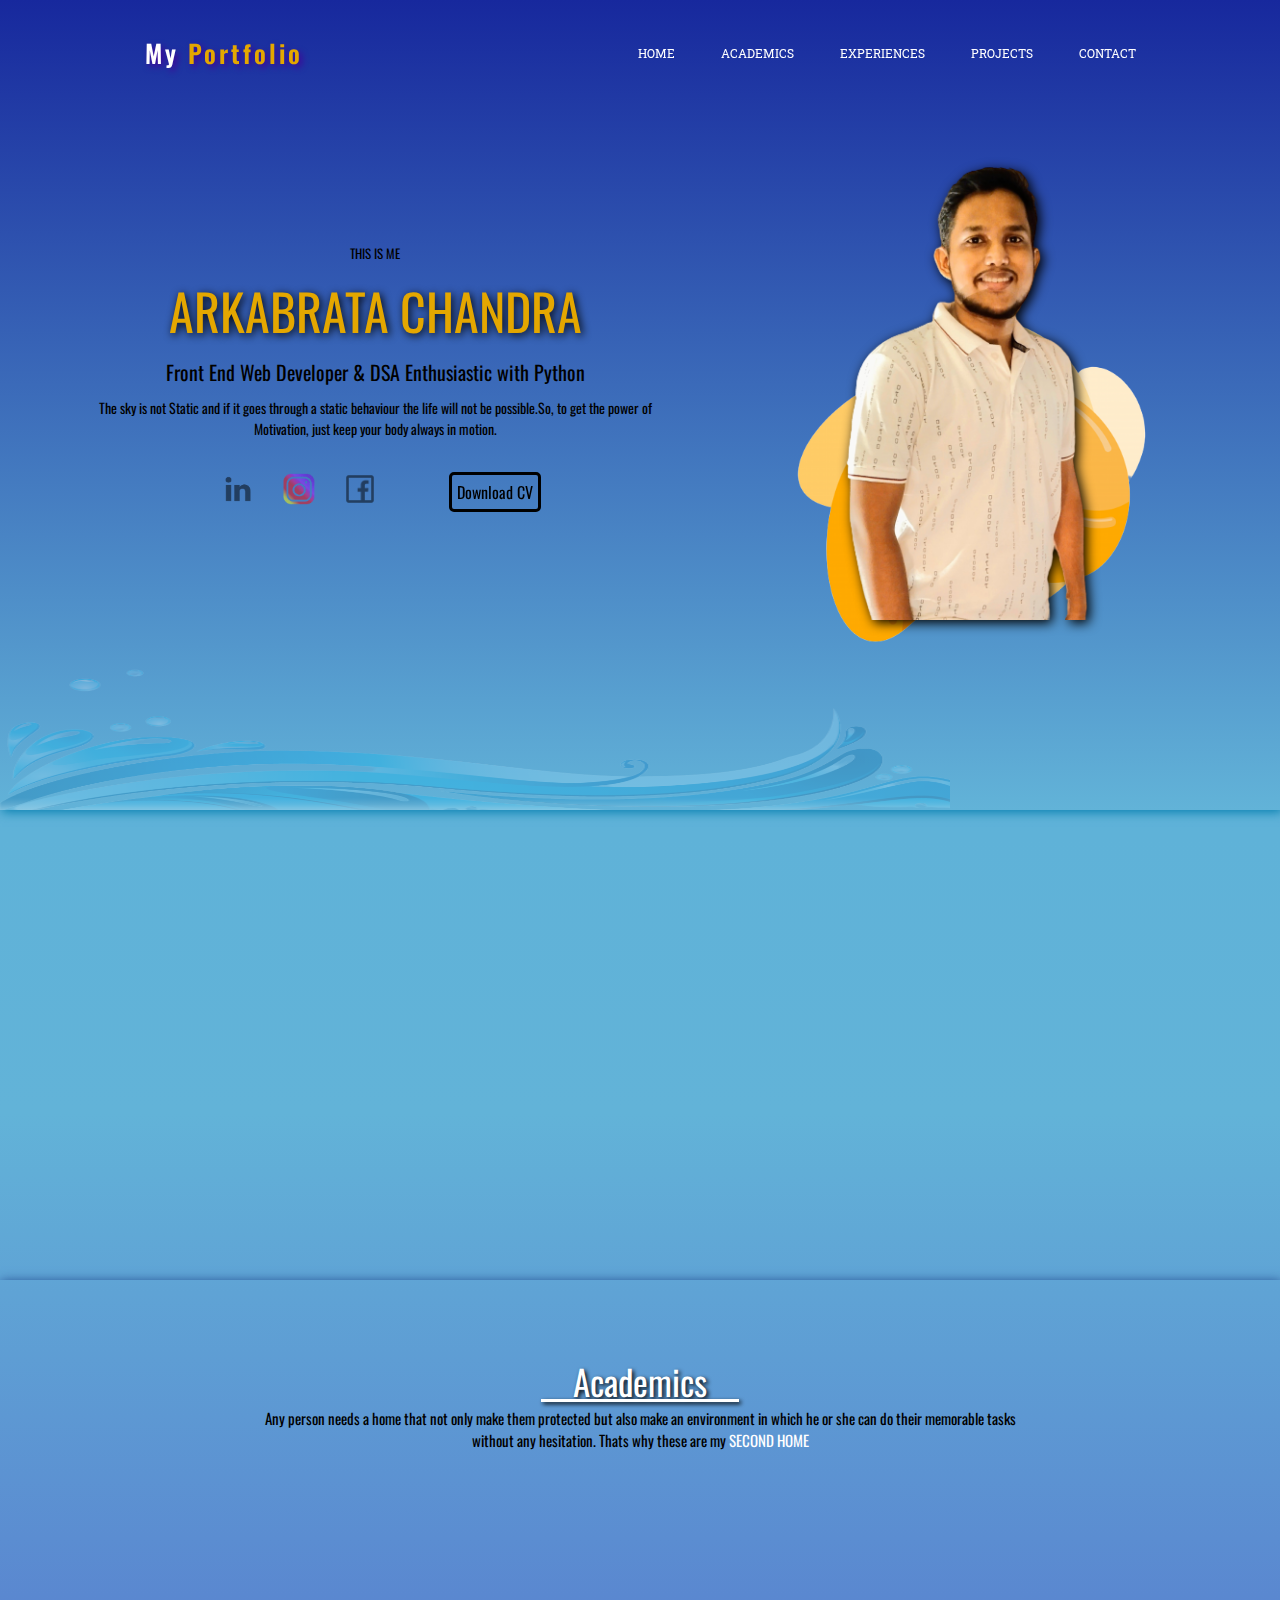
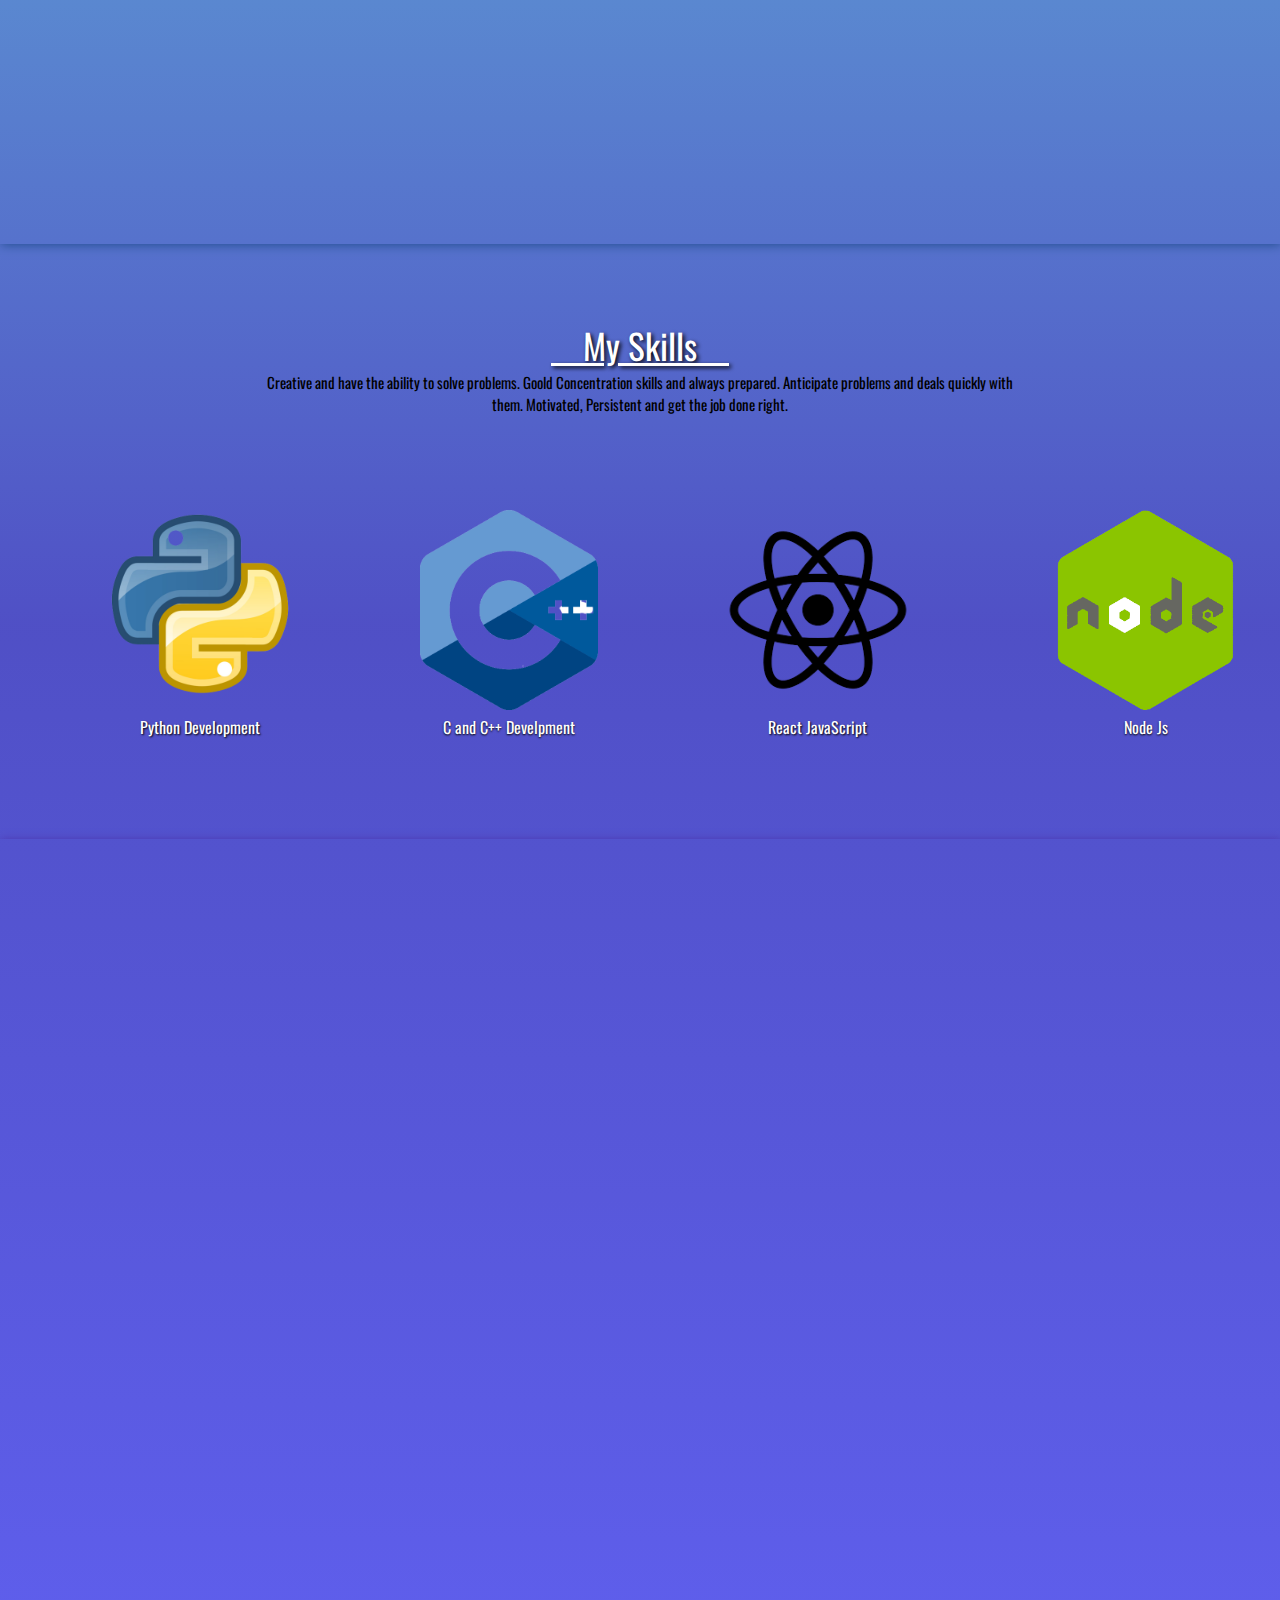
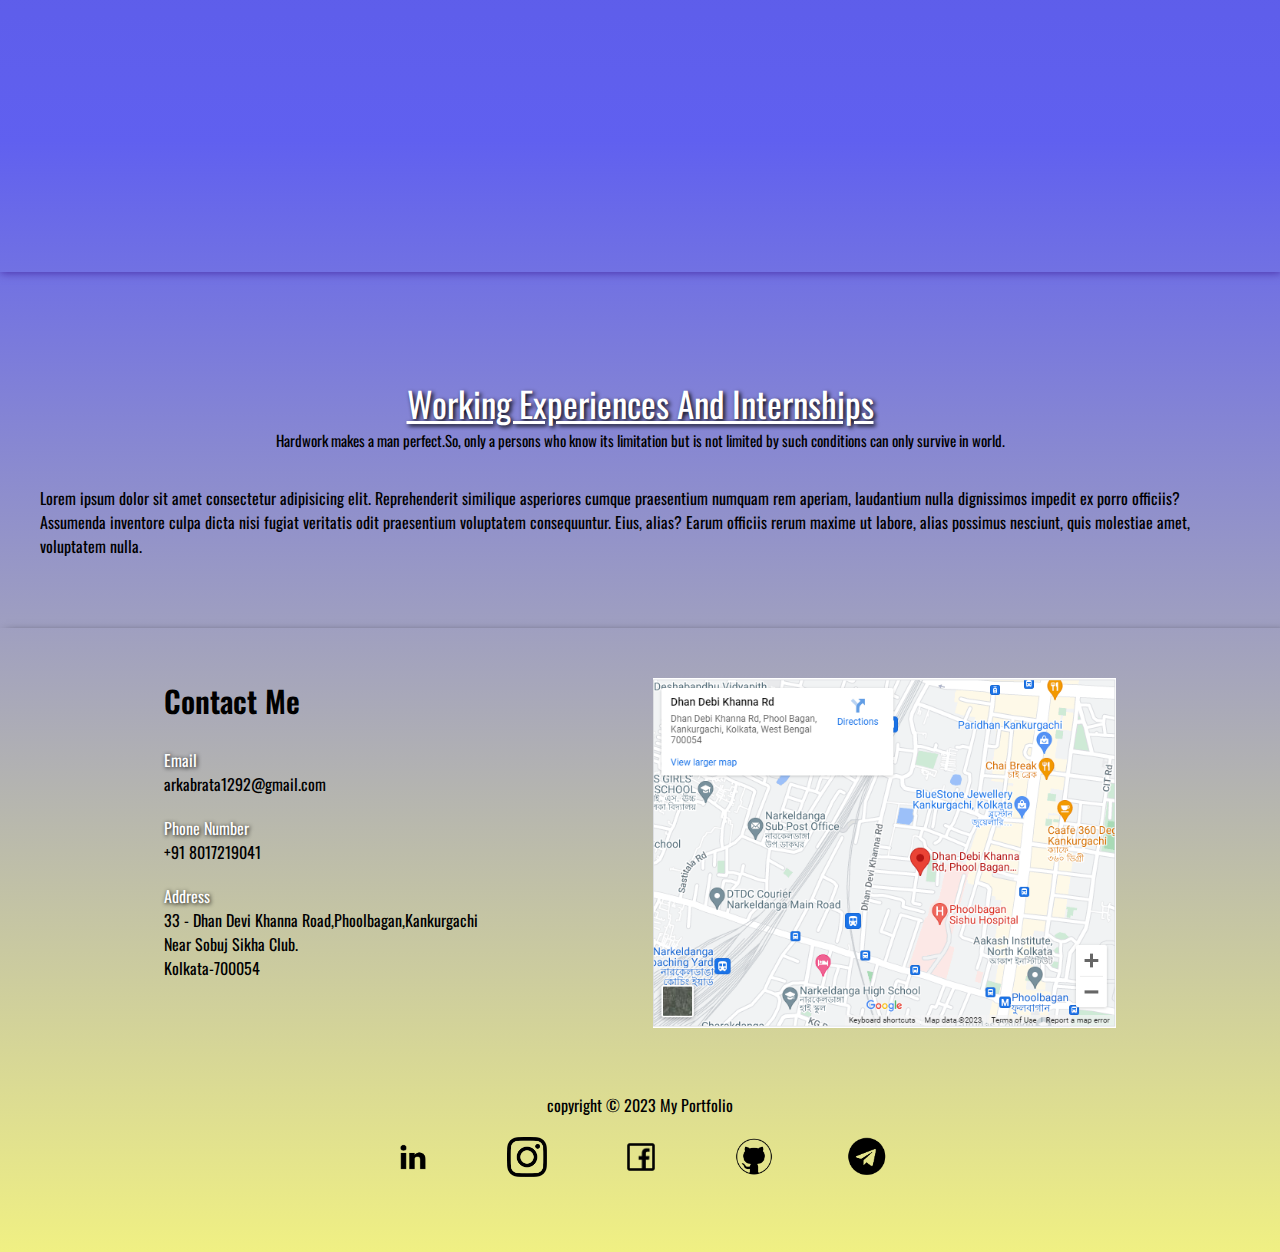
<file: index.html>
<!DOCTYPE html>
<html lang="en">

<head>
    <meta charset="UTF-8">
    <meta name="viewport" content="width=device-width, initial-scale=1.0">
    <meta http-equiv="X-UA-Compatible" content="ie=edge">
    <title>Arkabrata Chandra-Personal Portfolio</title>
    <link rel="stylesheet" href="style.css">
    <link rel="shortcut icon" href="/image/favicon.ico" type="image/x-icon">
    <link rel="stylesheet" href="https://unpkg.com/aos@next/dist/aos.css" />
</head>

<body>
    <header>
        <div class="container">
            <nav class="navigation">
                <div id="icon">My <span>Portfolio</span></div>
                <ul>
                    <a href="#homePointer">
                        <li id="mem1">
                            HOME
                        </li>
                    </a>
                    <a href="#academicPointer">
                        <li id="mem2">
                            ACADEMICS
                        </li>
                    </a>
                    <a href="#expiriencePointer">
                        <li id="mem3">
                            EXPERIENCES
                        </li>
                    </a>
                    <a href="#projectPointer">
                        <li id="mem4">
                            PROJECTS
                        </li>
                    </a>
                    <a href="#contactPointer">
                        <li id="mem5">
                            CONTACT
                        </li>
                    </a>
                </ul>
            </nav>
            <div id="homePointer" class="facing">
                <div id="info">
                    <p id="info1">THIS IS ME</p>
                    <p id="info2">ARKABRATA CHANDRA</p>
                    <P id="info3">Front End Web Developer & DSA Enthusiastic with Python</P>
                    <p id="info4">The sky is not Static and if it goes through a static behaviour the life will not be
                        possible.So, to get the power of Motivation, just keep your body always in motion.</p>
                    <div class="links">
                        <a href="https://www.linkedin.com/in/arkabrata-chandra-a26a61257/" target="_main1"><img
                                src="/image/linkedinicon-removebg-preview.png" alt="LinkedIn" height="40px"></a>
                        <a href="https://www.instagram.com/arkabrata_chandra/" target="_main2"><img
                                src="/image/instagramicon-removebg-preview.png" alt="Instagram" height="40px"></a>
                        <a href="https://www.facebook.com/arkabrata.chandra" target="_main3"><img
                                src="/image/facebook_new-removebg-preview.png" alt="facebook" height="40px"></a>
                        <a href="/resume/myResume.pdf" download="Arkabrata Chandra-CV">
                            <div id="download">
                                <span id="d1">Download CV</span>
                            </div>
                        </a>
                    </div>
                    <div id="wave">
                        <img src="/image/decoration-removebg-preview.png" alt="wave" height="150px" width="950px">
                    </div>
                </div>
                <div id="photo">
                    <img src="/image/Arka-removebg-preview.png" alt="myphoto" height="505px" id="myphoto">
                    <img src="/image/shape3-removebg-preview.png" alt="shape" height="350px" id="shape">
                </div>
            </div>
        </div>
    </header>
    <main>
        <div class="personal" data-aos="fade-up">
            <div id="photo1">
                <div id="imageChanger"></div>
            </div>
            <div id="about">
                <pre id="about1">About Myself                     </pre>
                <p id="about2">As civilization speaks through innovation , I would like to be a part of modern speaker
                    of innovation that my life teaches me through the hand of Software and Its develoipment that can
                    transform impossible to possible. I belong to a middle class family but the vision in my eyes are
                    yet to se fulfilled. My mom and dad always support me to acheieve my goals inspite of such
                    hindrances.<br><br>So i always tries to inspire myself not to be static rather always try to be
                    happy and go ahead.</p>
                <a href="/aboutMyself.html">
                    <div id="moreAbout">
                        More about Myself
                    </div>
                </a>
            </div>
        </div>
        <div id="academicPointer" class="academics">
            <div class="heading">
                <pre id="heading1">    Academics    </pre>
                <p id="heading2">Any person needs a home that not only make them protected but also make an environment
                    in which he or she can do their memorable tasks without any hesitation. Thats why these are my
                    <span>SECOND HOME</span></p>
            </div>
            <div class="school-college">
                <a href="/school.html">
                    <div id="school" data-aos="zoom-in-up" data-aos-duration="800">
                        <div id="content">
                            <img src="/image/school2-removebg-preview.png" alt="school" height="100px">
                            <p id="myschl"><b>MY SCHOOL</b></p>
                            <p>Dr. Shyamaprasad Mukherjee Institution</p>
                            <p>P-277 C.I.T Narkeldanga Main Road,Phoolbagan,Kol-700001</p>
                            <p>I passed my Madhyamik and Higher Seconday Examination from Here</p>
                            <p id="course">Physics, Chemistry, Mathematics, Biology<br>2018 - 2020</p>
                        </div>
                        <div id="explore">Explore</div>
                    </div>
                </a>
                <a href="/college.html">
                    <div id="college" data-aos="zoom-in-up" data-aos-duration="800">
                        <div id="content">
                            <img src="/image/college-removebg-preview.png" alt="college" height="100px">
                            <p id="myclg"><b>MY COLLEGE</b></p>
                            <p>Govt. college of Engineering and Ceramic Technology</p>
                            <p>Avinash Chandra Bannerjee lane,Rashmoni Bazar,near LouhoBHandar</p>
                            <p>I am porsuing my Bachelor of Techfrom Here</p>
                            <p id="course">B.Tech in Information Technology<br>2021 - 2025</p>
                        </div>
                        <div id="explore">Explore</div>
                    </div>
                </a>
            </div>
        </div>
        <div class="skills">
            <div class="heading">
                <pre id="heading1">    My Skills    </pre>
                <p id="heading2">Creative and have the ability to solve problems. Goold Concentration skills and always
                    prepared. Anticipate problems and deals quickly with them. Motivated, Persistent and get the job
                    done right.</p>
            </div>
            <div class="skillcontent">
                <div id="python">
                    <img src="/image/python-removebg-preview.png" alt="python" height="200px">
                    <p>Python Development</p>
                </div>
                <div id="Cplus">
                    <img src="/image/Cplus-removebg-preview.png" alt="Cplus" height="200px">
                    <p>C and C++ Develpment</p>
                </div>
                <div id="reactjs">
                    <img src="/image/reactjs-removebg-preview.png" alt="reactJs" height="200px">
                    <p>React JavaScript</p>
                </div>
                <div id="nodejs">
                    <img src="/image/nodejs-removebg-preview.png" alt="nodeJs" height="200px">
                    <p>Node Js</p>
                </div>
                <div id="css">
                    <img src="/image/css-removebg-preview.png" alt="css" height="200px">
                    <p>CSS</p>
                </div>
                <div id="html">
                    <img src="/image/html-removebg-preview.png" alt="css" height="200px">
                    <p>HTML</p>
                </div>
                <!-- Duplicates for making sliders -->
                <div id="python">
                    <img src="/image/python-removebg-preview.png" alt="python" height="200px">
                    <p>Python Development</p>
                </div>
                <div id="Cplus">
                    <img src="/image/Cplus-removebg-preview.png" alt="Cplus" height="200px">
                    <p>C and C++ Develpment</p>
                </div>
                <div id="reactjs">
                    <img src="/image/reactjs-removebg-preview.png" alt="reactJs" height="200px">
                    <p>React JavaScript</p>
                </div>
                <div id="nodejs">
                    <img src="/image/nodejs-removebg-preview.png" alt="nodeJs" height="200px">
                    <p>Node Js</p>
                </div>
            </div>
        </div>
        <div id="projectPointer" class="projects">
            <div class="heading" data-aos="fade-right">
                <pre id="heading1">    My Projects    </pre>
                <p id="heading2">A project describes a series of labour, consistency and hardword that behaves as a
                    mirror of your ability in working domain. These all are not stated as a project but also my proof of
                    ability and those valuable time that used to creat my visa to reach my destination goals.</p>
            </div>
            <div class="projectcontent">
                
            </div>
        </div>
        <div id="expiriencePointer" class="workingExp">
            <div class="heading">
                <pre id="heading1">Working Experiences And Internships</pre>
                <p id="heading2">Hardwork makes a man perfect.So, only a persons who know its limitation but is not
                    limited by such conditions can only survive in world.</p>
            </div>
            <div class="explanation">
                Lorem ipsum dolor sit amet consectetur adipisicing elit. Reprehenderit similique asperiores cumque
                praesentium numquam rem aperiam, laudantium nulla dignissimos impedit ex porro officiis? Assumenda
                inventore culpa dicta nisi fugiat veritatis odit praesentium voluptatem consequuntur. Eius, alias? Earum
                officiis rerum maxime ut labore, alias possimus nesciunt, quis molestiae amet, voluptatem nulla.
            </div>
        </div>
    </main>
    <footer>
        <div id="contactPointer" class="contact">
            <div id="contactinfo">
                <p id="heading">Contact Me</p>
                <p id="head1">Email</p>
                <p id="con1">arkabrata1292@gmail.com</p>
                <p id="head2">Phone Number</p>
                <p id="con2">+91 8017219041</p>
                <p id="head3">Address</p>
                <p id="con3">33 - Dhan Devi Khanna Road,Phoolbagan,Kankurgachi<br>Near Sobuj Sikha
                    Club.<br>Kolkata-700054</p>
            </div>
            <div id="map">
                <img src="/image/map.PNG" alt="map" height="350px">
            </div>
            <div id="copyright">
                copyright &copy; 2023 My Portfolio
                <div id="links">
                    <a href="https://www.linkedin.com/in/arkabrata-chandra-a26a61257/" target="_main1"><img
                            src="/image/linkedinicon-removebg-preview.png" alt="linkedin" height="40px"></a>
                    <a href="https://www.instagram.com/arkabrata_chandra/" target="_main2"><img
                            src="/image/insta2-removebg-preview.png" alt="instagram" height="40px"></a>
                    <a href="https://www.facebook.com/arkabrata.chandra" target="_main3"><img
                            src="/image/facebook_new-removebg-preview.png" alt="facebook" height="40px"></a>
                    <a href="https://github.com/itzarkabrata" target="_main6"><img
                            src="/image/github-removebg-preview.png" alt="github" height="40px"></a>
                    <a href="" target="_main7"><img src="/image/telegram-removebg-preview.png" alt="telegram"
                            height="40px"></a>
                </div>  
            </div>
        </div>
    </footer>
    <script src="script.js"></script>
    <script src="https://unpkg.com/aos@next/dist/aos.js"></script>
    <script>
        AOS.init({
            duration: 1000
        });
    </script>
</body>

</html>
</file>
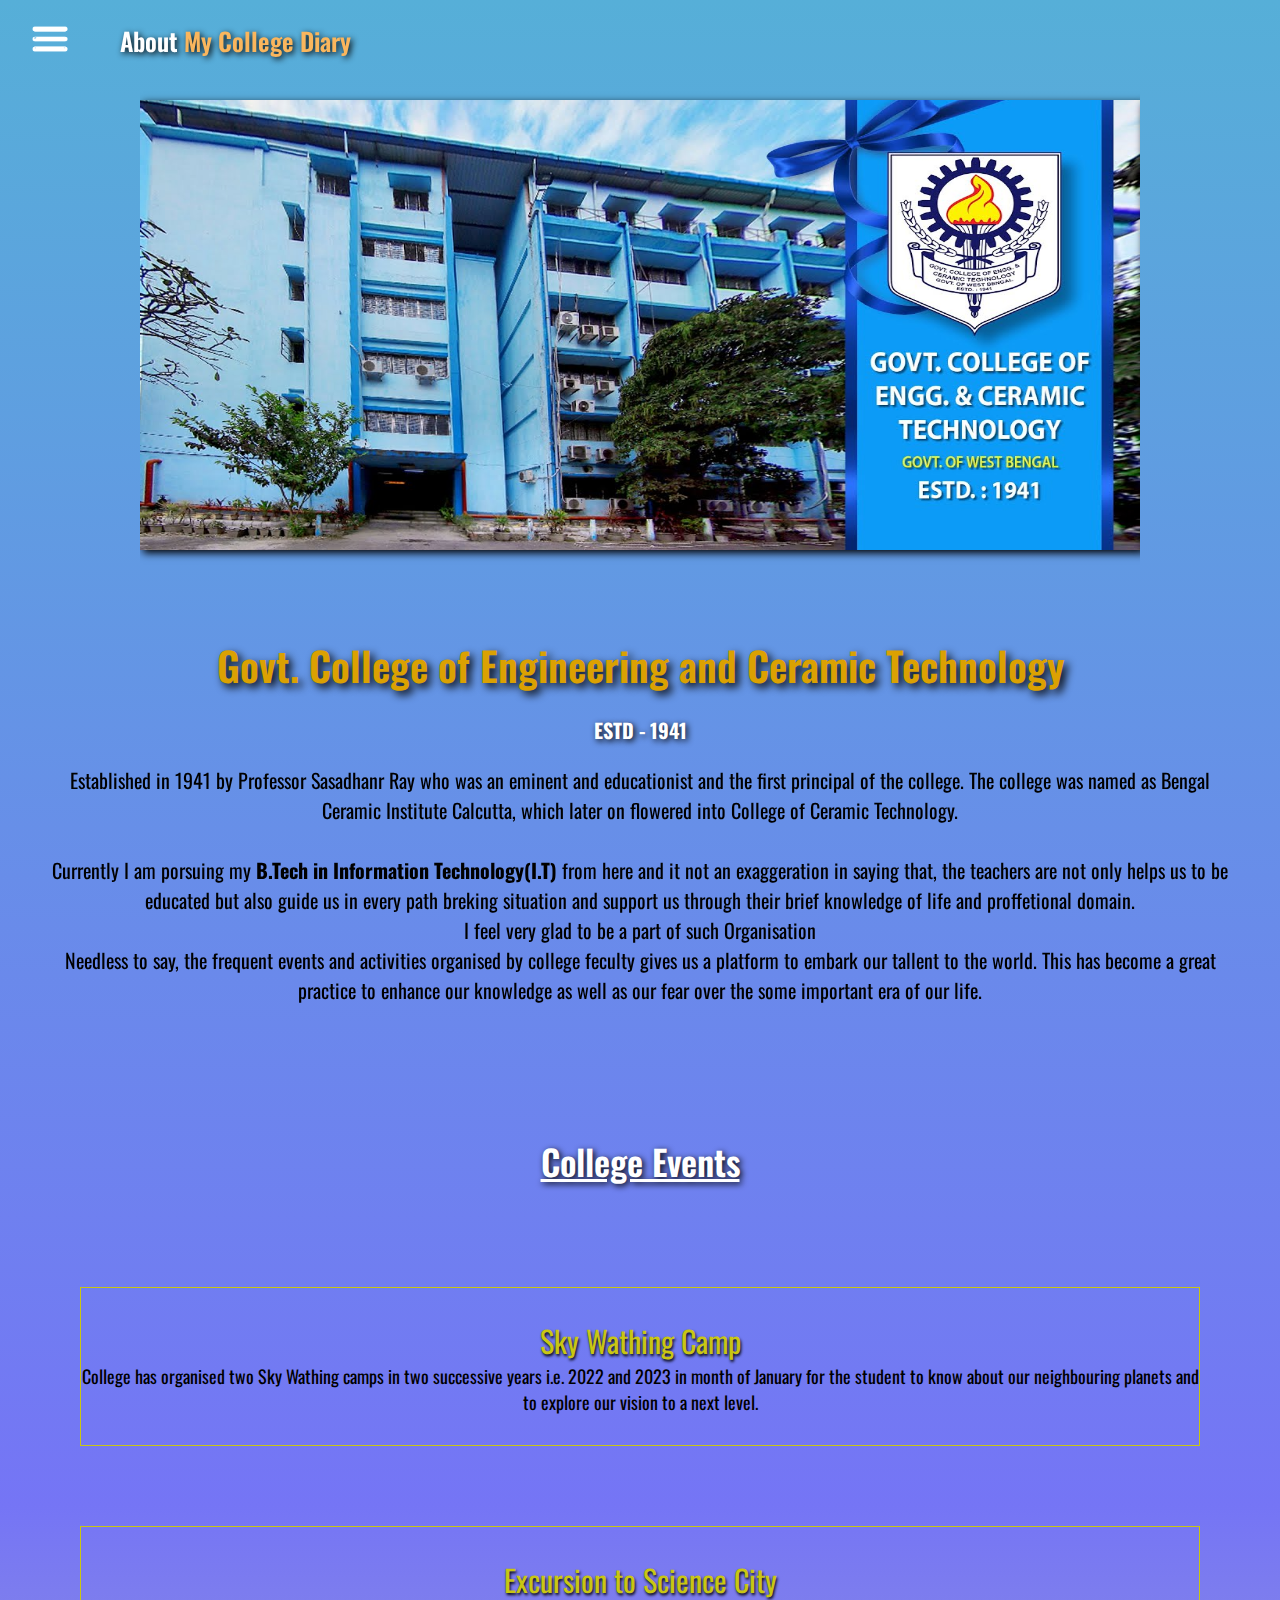
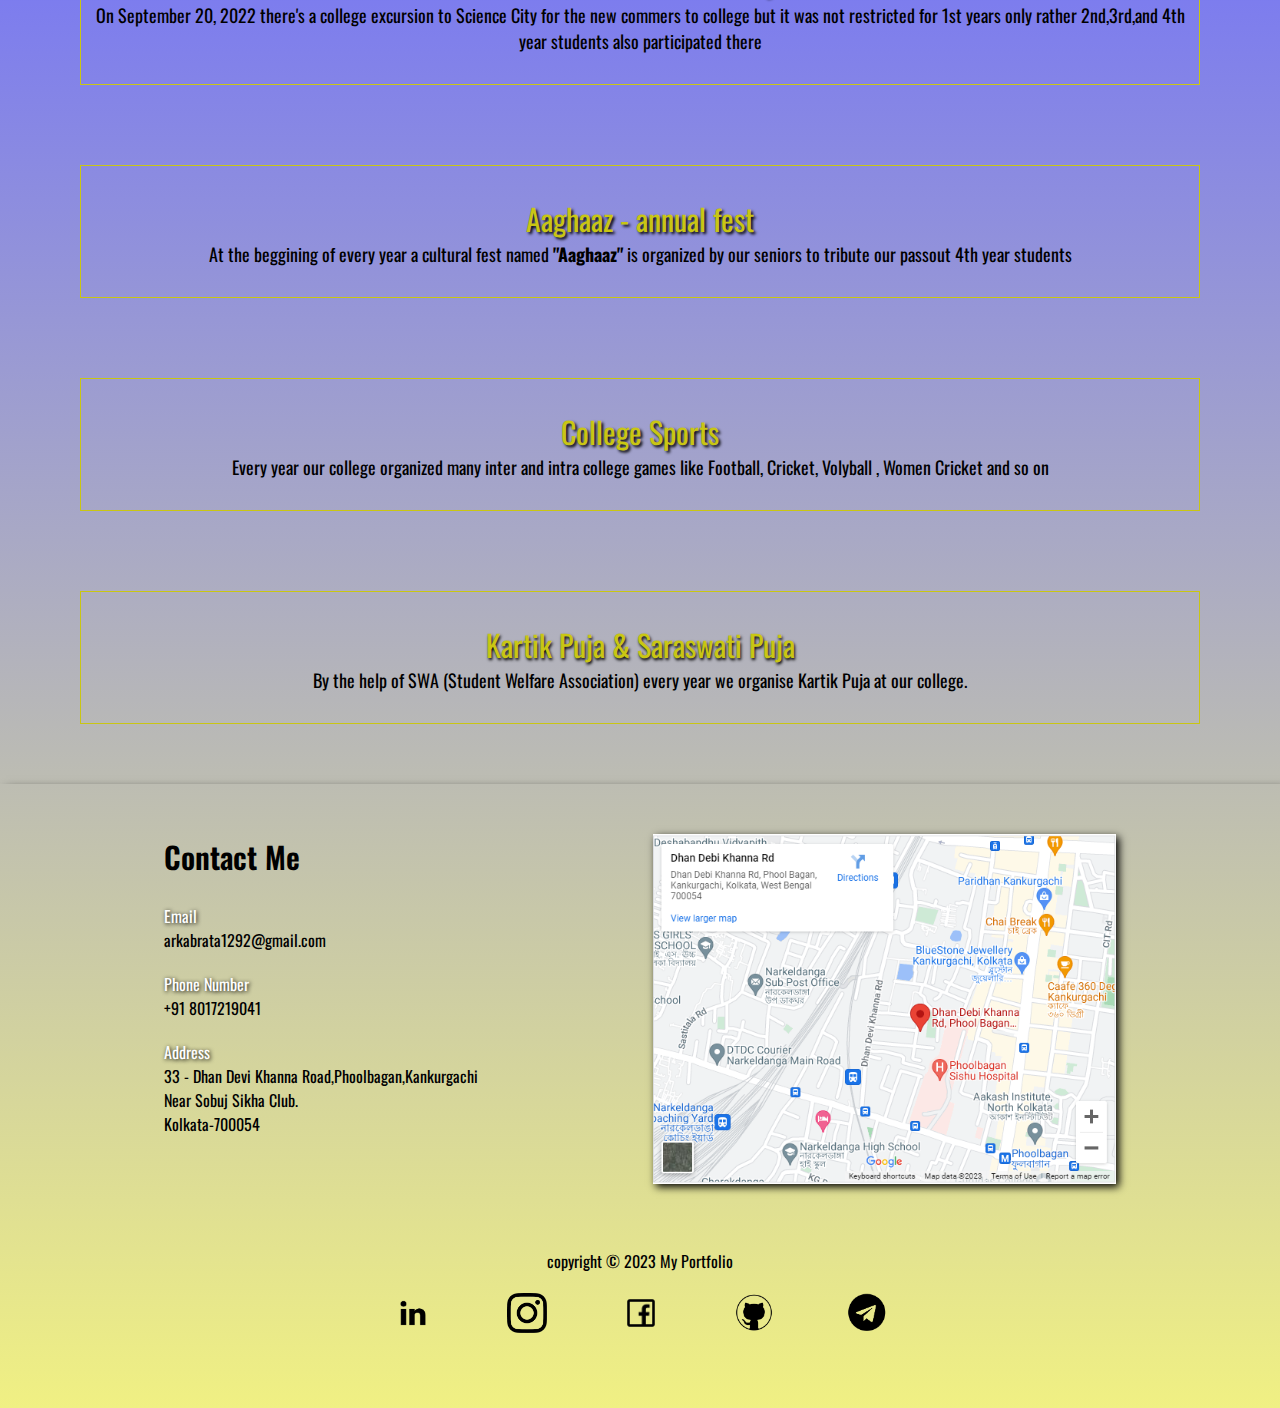
<file: college.html>
<!DOCTYPE html>
<html lang="en">
<head>
    <meta charset="UTF-8">
    <meta name="viewport" content="width=device-width, initial-scale=1.0">
    <meta http-equiv="X-UA-Compatible" content="ie=edge">
    <title>About My College Diary</title>
    <link rel="stylesheet" href="college.css">
    <link rel="shortcut icon" href="/image/favicon.ico" type="image/x-icon">
    <link rel="stylesheet" href="https://unpkg.com/aos@next/dist/aos.css" />
</head>
<body>
    <header>
        <nav class="hamburger">
            <div id="h_icon">
                <img src="/image/hamburger-icon-white-16-removebg-preview.png" alt="hamburger icon" height="40px">
            </div>
            <div id="heading">About <span>My College Diary</span></div>
        </nav>
        <div class="menu">
            <ul id="items">
                <a href="/index.html"><li id="item1"><p>Home</p></li></a>
                <li id="item2">
                    <p>Academics</p>
                    <ul id="subAcademic_phone">
                        <a href="/school.html" target="_main1"><li id="sub1">School</li></a>
                        <a href="/college.html" target="_main2"><li id="sub2">College</li></a>
                    </ul>
                </li>
                <li id="item3">
                    <p>Downloads</p>
                    <ul id="subDownloads_phone">
                        <li id="sub3">Curriculum Vitae</li>
                    </ul>
                </li>
                <li id="item4">
                    <p>Projects</p>
                    <ul id="subProjects_phone">
                        <a href="https://github.com/itzarkabrata/Personal_Portfolio" target="_main4"><li id="sub4">Portfolio</li></a>
                        <a href="https://github.com/itzarkabrata/TelegramBot" target="_main5"><li id="sub5">Telegram Chat Bot</li></a>
                        <a href="https://github.com/itzarkabrata/TelegramBot" target="_main6"><li id="sub6">Tic-Tac-Toe game</li></a>
                    </ul>
                </li>
            </ul>
            <ul id="subAcademic">
                <a href="/school.html" target="_main1"><li id="sub1">School</li></a>
                <a href="/college.html" target="_main2"><li id="sub2">College</li></a>
            </ul>
            <ul id="subDownloads">
                <li id="sub3">Curriculum Vitae</li>
            </ul>
            <ul id="subProjects">
                <a href="https://github.com/itzarkabrata/Personal_Portfolio" target="_main4"><li id="sub4">Portfolio</li></a>
                <a href="https://github.com/itzarkabrata/TelegramBot" target="_main5"><li id="sub5">Telegram Chat Bot</li></a>
                <a href="https://github.com/itzarkabrata/TelegramBot" target="_main6"><li id="sub6">Tic-Tac-Toe game</li></a>
            </ul>
        </div>
    </header>
    <main>
        <div class="imageSlider">
            <div id="image1"><img src="/image/mycollege.jpg" alt="" height="450px" width="1000px"></div>
            <div id="image2"><img src="/image/excursion_pic2.jpg" alt="" height="450px" width="1000px"></div>
            <div id="image3"><img src="/image/excursion_pic1.jpg" alt="" height="450px" width="1000px"></div>
            <div id="image5"><img src="/image/mycollege.jpg" alt="" height="450px" width="1000px"></div>
        </div>
        <div class="AboutCollege">
            <p id="p1">Govt. College of Engineering and Ceramic Technology</p>
            <p id="p2"><b>ESTD - 1941</b></p>
            <p id="p3" data-aos="zoom-in">Established in 1941 by Professor Sasadhanr Ray who was an eminent and educationist and the first principal of the college. The college was named as Bengal Ceramic Institute Calcutta, which later on flowered into College of Ceramic Technology.<br><br>Currently I am porsuing my <b>B.Tech in Information Technology(I.T)</b> from here and it not an exaggeration in saying that, the teachers are not only helps us to be educated but also guide us in every path breking situation and support us through their brief knowledge of life and proffetional domain.<br>I feel very glad to be a part of such Organisation<br>Needless to say, the frequent events and activities organised by college feculty gives us a platform to embark our tallent to the world. This has become a great practice to enhance our knowledge as well as our fear over the some important era of our life.</p>
        </div>
        <div class="events">
            <div id="heading">College Events</div>
            <div id="skywatching">
                <p id="heading1">Sky Wathing Camp</p>
                <p>College has organised two Sky Wathing camps in two successive years i.e. 2022 and 2023 in month of January for the student to know about our neighbouring planets and to explore our vision to a next level.</p>
                <div id="photo">
                    <img src="/image/telescope1.jpg" alt="" height="200px">
                    <img src="/image/telescope2.jpg" alt="" height="200px">
                    <img src="/image/venus.jpg" alt="" height="200px">
                    <img src="/image/moon.jpg" alt="" height="200px">
                    <img src="/image/skywatching1.jpg" alt="" height="250px">
                </div>
            </div>
            <div id="excursion">
                <p id="heading2">Excursion to Science City</p>
                <p>On September 20, 2022 there's a college excursion to Science City for the new commers to college but it was not restricted for 1st years only rather 2nd,3rd,and 4th year students also participated there</p>
                <div id="photo">
                    <img src="/image/excursion_pic1.jpg" alt="" height="200px">
                    <img src="/image/excursion_pic2.jpg" alt="" height="200px">
                    <img src="/image/excursion_pic3.jpg" alt="" height="200px">
                    <img src="/image/excursion_pic4.jpg" alt="" height="200px">
                    <img src="/image/excursion_pic5.jpg" alt="" height="200px">
                    <img src="/image/excursion_pic6.jpg" alt="" height="200px">
                </div>
            </div>
            <div id="social">
                <p id="heading3">Aaghaaz - annual fest</p>
                <p>At the beggining of every year a cultural fest named <b>"Aaghaaz"</b> is organized by our seniors to tribute our passout 4th year students</p>
                <div id="photo">
                    <img src="/image/aaghaz1.jpg" alt="" height="200px">
                    <img src="/image/aaghaz2.jpg" alt="" height="200px">
                    <img src="/image/aaghaz3.jpg" alt="" height="200px">
                </div>
            </div>
            <div id="games">
                <p id="heading4">College Sports</p>
                <p>Every year our college organized many inter and intra college games like Football, Cricket, Volyball , Women Cricket and so on</p>
                <div id="photo">
                    <img src="/image/friends2.jpg" alt="" height="200px">
                    <img src="/image/excursion_pic2.jpg" alt="" height="200px">
                </div>
            </div>
            <div id="puja">
                <p id="heading5">Kartik Puja & Saraswati Puja</p>
                <p>By the help of SWA (Student Welfare Association) every year we organise Kartik Puja at our college.</p>
                <div id="photo">
                    <img src="/image/saraswati_celebration1.jpg" alt="" height="250px">
                    <img src="/image/saraswati_celebration2.jpg" alt="" height="250px">
                    <img src="/image/saraswati_celebration3.jpg" alt="" height="250px">
                    <img src="/image/saraswati_celebration4.jpg" alt="" height="250px">
                </div>
            </div>
        </div>
    </main>
    <footer>
        <div class="contact">
            <div id="contactinfo">
                <p id="heading">Contact Me</p>
                <p id="head1">Email</p>
                <p id="con1">arkabrata1292@gmail.com</p>
                <p id="head2">Phone Number</p>
                <p id="con2">+91 8017219041</p>
                <p id="head3">Address</p>
                <p id="con3">33 - Dhan Devi Khanna Road,Phoolbagan,Kankurgachi<br>Near Sobuj Sikha Club.<br>Kolkata-700054</p>
            </div>
            <div id="map">
                <img src="/image/map.PNG" alt="map" height="350px">
            </div>
            <div id="copyright">
               copyright &copy; 2023 My Portfolio 
               <div id="links">
                <a href="https://www.linkedin.com/in/arkabrata-chandra-a26a61257/" target="_main1"><img src="/image/linkedinicon-removebg-preview.png" alt="linkedin" height="40px"></a>
                <a href="https://www.instagram.com/arkabrata_chandra/" target="_main2"><img src="/image/insta2-removebg-preview.png" alt="instagram" height="40px"></a>
                <a href="https://www.facebook.com/arkabrata.chandra" target="_main3"><img src="/image/facebook_new-removebg-preview.png" alt="facebook" height="40px"></a>
                <a href="https://github.com/itzarkabrata" target="_main6"><img src="/image/github-removebg-preview.png" alt="github" height="40px"></a>
                <a href="" target="_main7"><img src="/image/telegram-removebg-preview.png" alt="telegram" height="40px"></a>
               </div>
            </div>
        </div>
    </footer>
    <script src="/college.js"></script>
    <script src="https://unpkg.com/aos@next/dist/aos.js"></script>
    <script>
        AOS.init({
        duration: 800
        });
    </script>
</body>
</html>
</file>
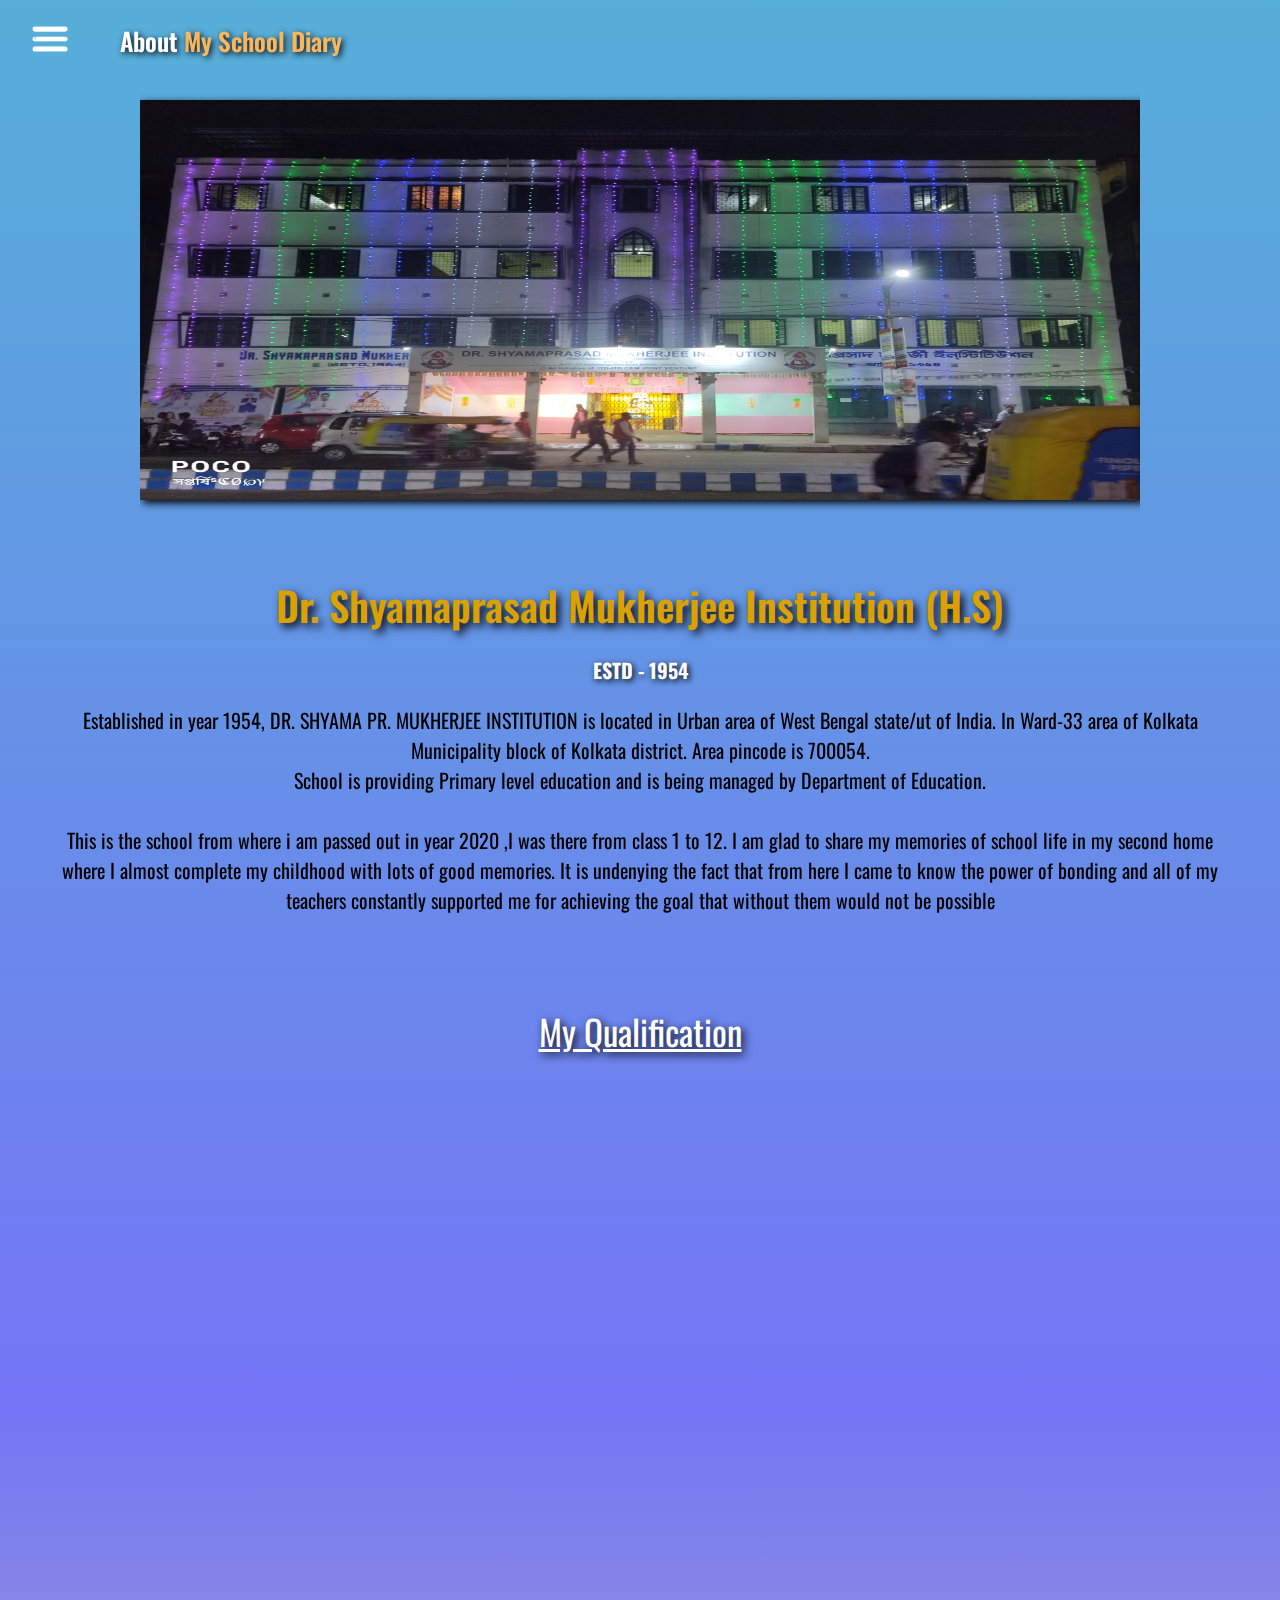
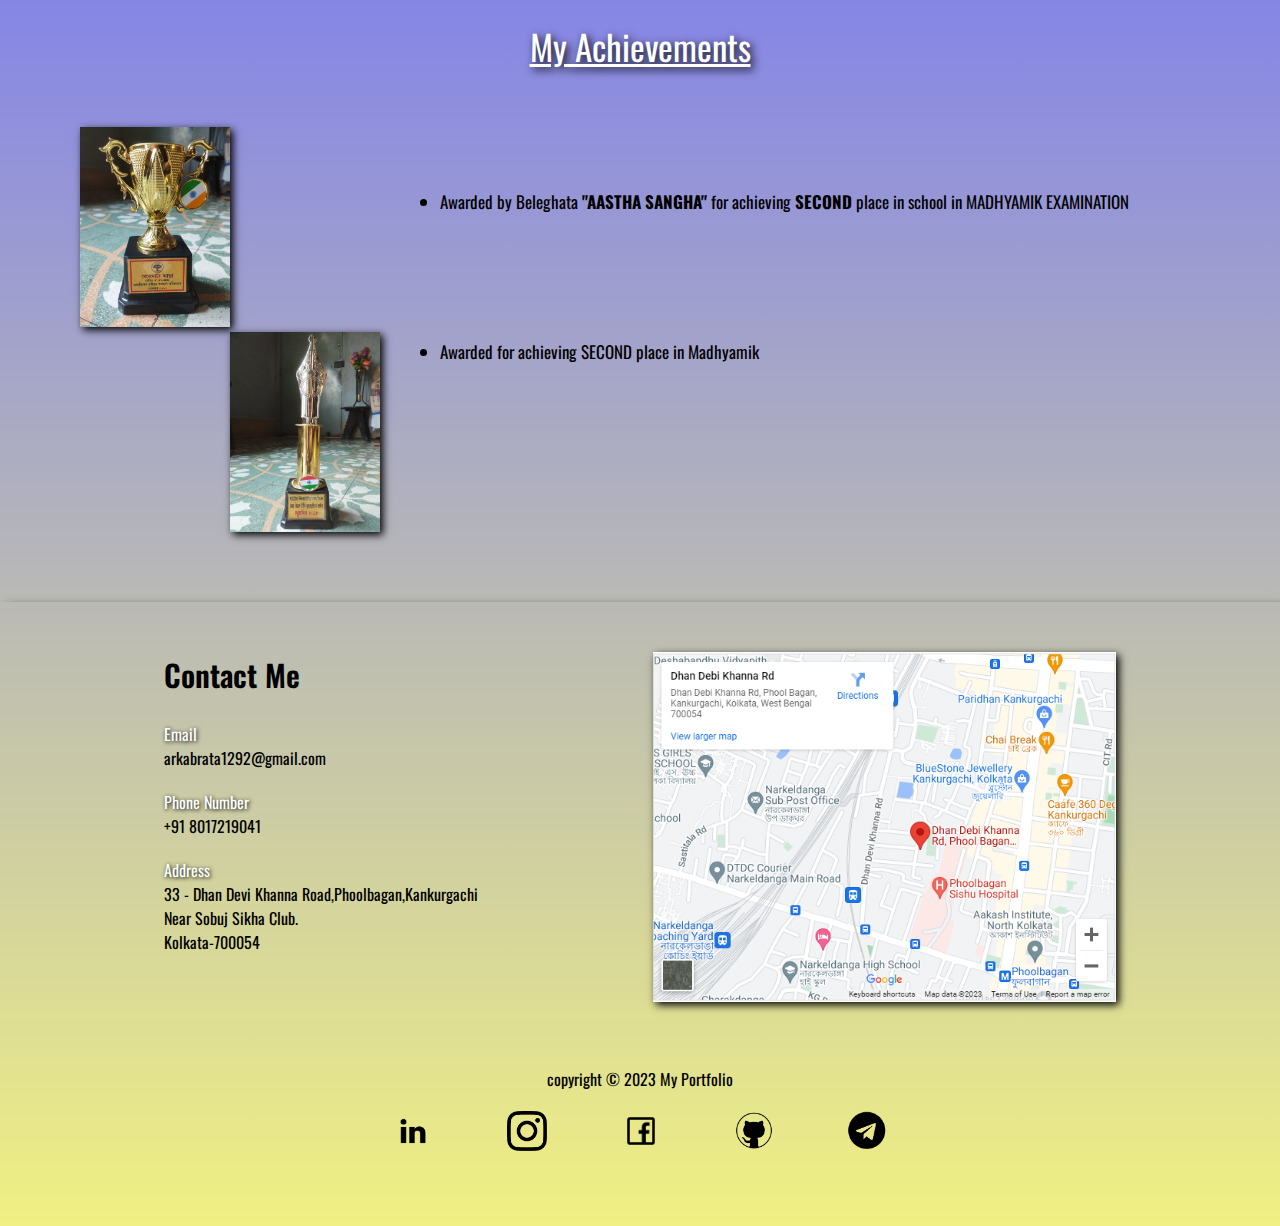
<file: school.html>
<!DOCTYPE html>
<html lang="en">
<head>
    <meta charset="UTF-8">
    <meta name="viewport" content="width=device-width, initial-scale=1.0">
    <meta http-equiv="X-UA-Compatible" content="ie=edge">
    <title>About My School life</title>
    <link rel="stylesheet" href="school.css">
    <link rel="shortcut icon" href="/image/favicon.ico" type="image/x-icon">
    <link rel="stylesheet" href="https://unpkg.com/aos@next/dist/aos.css" />
</head>
<body>
    <header>
        <nav class="hamburger">
            <div id="h_icon">
                <img src="/image/hamburger-icon-white-16-removebg-preview.png" alt="hamburger icon" height="40px">
            </div>
            <div id="heading">About <span>My School Diary</span></div>
        </nav>
        <div class="menu">
            <ul id="items">
                <a href="/index.html"><li id="item1"><p>Home</p></li></a>
                <li id="item2">
                    <p>Academics</p>
                    <ul id="subAcademic_phone">
                        <a href="/school.html" target="_main1"><li id="sub1">School</li></a>
                        <a href="/college.html" target="_main2"><li id="sub2">College</li></a>
                    </ul>
                </li>
                <li id="item3">
                    <p>Downloads</p>
                    <ul id="subDownloads_phone">
                        <li id="sub3">Curriculum Vitae</li>
                    </ul>
                </li>
                <li id="item4">
                    <p>Projects</p>
                    <ul id="subProjects_phone">
                        <a href="https://github.com/itzarkabrata/Personal_Portfolio" target="_main4"><li id="sub4">Portfolio</li></a>
                        <a href="https://github.com/itzarkabrata/TelegramBot" target="_main5"><li id="sub5">Telegram Chat Bot</li></a>
                        <a href="https://github.com/itzarkabrata/TelegramBot" target="_main6"><li id="sub6">Tic-Tac-Toe game</li></a>
                    </ul>
                </li>
            </ul>
            <ul id="subAcademic">
                <a href="/school.html" target="_main1"><li id="sub1">School</li></a>
                <a href="/college.html" target="_main2"><li id="sub2">College</li></a>
            </ul>
            <ul id="subDownloads">
                <li id="sub3">Curriculum Vitae</li>
            </ul>
            <ul id="subProjects">
                <a href="https://github.com/itzarkabrata/Personal_Portfolio" target="_main4"><li id="sub4">Portfolio</li></a>
                <a href="https://github.com/itzarkabrata/TelegramBot" target="_main5"><li id="sub5">Telegram Chat Bot</li></a>
                <a href="https://github.com/itzarkabrata/TelegramBot" target="_main6"><li id="sub6">Tic-Tac-Toe game</li></a>
            </ul>
        </div>
    </header>  
    <main>
        <div class="imageSlider">
            <div id="image1"><img src="/image/schlPicture.jpeg" alt="" height="400px" width="1000px"></div>
            <div id="image2"><img src="/image/school_teachers.jpg" alt="" height="400px" width="1000px"></div>
            <div id="image3"><img src="/image/schoolpic3.jpg" alt="" height="400px" width="1000px"></div>
            <div id="image4"><img src="/image/schoolpic4.jpg" alt="" height="400px" width="1000px"></div>
            <div id="image5"><img src="/image/schlPicture.jpeg" alt="" height="400px" width="1000px"></div>
        </div>
        <div class="AboutSchool">
            <p id="p1">Dr. Shyamaprasad Mukherjee Institution (H.S)</p>
            <p id="p2"><b>ESTD - 1954</b></p>
            <p id="p3" data-aos="zoom-in">Established in year 1954, DR. SHYAMA PR. MUKHERJEE INSTITUTION is located in Urban area of West Bengal state/ut of India. In Ward-33 area of Kolkata Municipality block of Kolkata district. Area pincode is 700054.<br>School is providing Primary level education and is being managed by Department of Education.<br><br>This is the school from where i am passed out in year 2020 ,I was there from class 1 to 12. I am glad to share my memories of school life in my second home where I almost complete my childhood with lots of good memories. It is undenying the fact that from here I came to know the power of bonding and all of my teachers constantly supported me for achieving the goal that without them would not be possible</p>
        </div>
        <div class="qualification">
            <div id="heading">My Qualification</div>
            <div id="item" data-aos="zoom-in-up">
                <div id="subhead1">Madhyamik<p>YEAR - 2018</p></div>
                <div id="subhead2">Higher Secondary<p>YEAR - 2021</p></div>
                <div id="madhyamik">
                    <p>Qualifies My first biggest examination succesfully securing <b>90.46 % </b> of marks in aggregate under <br>WEST BENGAL BOARD OF SECONDARY EDUCATION</p>
                    <img src="/image/wbbse.png" alt="" height="200px">
                </div>
                <div id="higherSecondary">
                    <p>Qualifies My second biggest examination succesfully securing <b>96.4 %</b> of marks in aggregate under <br>WEST BENGAL BOARD OF HIGHER SECONDARY EXAMINATION</p>
                    <img src="/image/wbchse_logo.png" alt="" height="200px">
                </div>
            </div>
        </div>
        <div class="achievement">
            <div id="heading">My Achievements</div>
            <div id="items">
                <div>
                    <img id="img1" src="/image/trophy1.jpg" alt="" height="200px">
                    <img id="img2" src="/image/trophy2.jpg" alt="" height="200px">
                </div>
                <ul id="award">
                    <li>Awarded by Beleghata <b>"AASTHA SANGHA"</b> for achieving <b>SECOND</b> place in school in MADHYAMIK EXAMINATION</li>
                    <li>Awarded for achieving SECOND place in Madhyamik</li>
                </ul>
            </div>
        </div>
    </main>
    <footer>
        <div class="contact">
            <div id="contactinfo">
                <p id="heading">Contact Me</p>
                <p id="head1">Email</p>
                <p id="con1">arkabrata1292@gmail.com</p>
                <p id="head2">Phone Number</p>
                <p id="con2">+91 8017219041</p>
                <p id="head3">Address</p>
                <p id="con3">33 - Dhan Devi Khanna Road,Phoolbagan,Kankurgachi<br>Near Sobuj Sikha Club.<br>Kolkata-700054</p>
            </div>
            <div id="map">
                <img src="/image/map.PNG" alt="map" height="350px">
            </div>
            <div id="copyright">
               copyright &copy; 2023 My Portfolio 
               <div id="links">
                <a href="https://www.linkedin.com/in/arkabrata-chandra-a26a61257/" target="_main1"><img src="/image/linkedinicon-removebg-preview.png" alt="linkedin" height="40px"></a>
                <a href="https://www.instagram.com/arkabrata_chandra/" target="_main2"><img src="/image/insta2-removebg-preview.png" alt="instagram" height="40px"></a>
                <a href="https://www.facebook.com/arkabrata.chandra" target="_main3"><img src="/image/facebook_new-removebg-preview.png" alt="facebook" height="40px"></a>
                <a href="https://github.com/itzarkabrata" target="_main6"><img src="/image/github-removebg-preview.png" alt="github" height="40px"></a>
                <a href="" target="_main7"><img src="/image/telegram-removebg-preview.png" alt="telegram" height="40px"></a>
               </div>
            </div>
        </div>
    </footer>
    <script src="/school.js"></script>
    <script src="https://unpkg.com/aos@next/dist/aos.js"></script>
    <script>
        AOS.init({
        duration: 800
        });
    </script>
</body>
</html>
</file>
<file: style.css>
@import url('https://fonts.googleapis.com/css2?family=Oswald&family=Roboto+Slab&display=swap');
*{
    margin: 0;
    padding: 0;
    box-sizing: border-box;
}
html{
    scroll-behavior: smooth;
}
body{
    font-family: 'Oswald', sans-serif;
    background-image: repeating-linear-gradient(rgb(86, 175, 216),rgb(98, 179, 216),rgba(38, 38, 184, 0.808),rgba(58, 58, 236, 0.808),rgb(240, 240, 131));
}
body a{
    text-decoration: none;
    color: black;
}
.container{
    background-image: linear-gradient(rgba(8, 8, 143, 0.808),rgb(98, 179, 216));
    height: 90vh;
    overflow: hidden;
    box-shadow: 2px 2px 10px rgb(5, 127, 175);
}
.navigation{
    height: 105px;
    display: flex;
    align-items: center;
    justify-content: space-around;
    color: white;
    position: fixed;
    transition-duration: 0.4s;
    top: 0;
    left: 0;
    width: 100%;
    z-index: 10;
}
.navigation a{
    color: white;
}
.sticky{
    /* background-color: rgba(0, 0, 138, 0.808); */
    background-color: black;
    height: 65px;
    box-shadow: 2px 2px 10px black;
}
ul{
    display: flex;
}
/* #mem1,#mem2,#mem3,#mem4,#mem5{
    border: 1px solid black;
} */
/* .under{
    height: 2px;
    width: 0px;
    background-color: white;
} */
#icon{
    font-size: 25px;
    text-shadow: 3px 3px 6px rgb(67, 3, 151);
    letter-spacing: 3px;
    font-weight: 600;
}
#icon span{
    color: rgb(228, 167, 0);
}
ul li{
    list-style: none;
    display: inline block;
    margin: 0px 0px 0px 46px;
    font-size: 12px;
    font-family : 'Roboto Slab', serif;
}
.facing{
    height: 100%;
    /* height: calc(90vh - 80px); */
    display: flex;
    justify-content: space-around;
    align-items: center;
    position: relative;
    flex-wrap: wrap;
}
#info{
    width: 600px;
    height: 40%;
    text-align: center;
}
#info1{
    font-size: 13px;
}
#info2{
    font-size: 50px;
    margin: 10px 0px;
    text-shadow: 2px 2px 8px black;
    color: rgb(228, 167, 0);
}
#info3{
    margin: 8px 0px;
    font-size: 20px;
}
#info4{
    font-size: 14px;
    margin: 10px 0px;
}
.facing #info .links{
    /* border: 2px solid black; */
    width: fit-content;
    height: fit-content;
    margin: 30px auto;
    display: flex;
    justify-content: flex-start;
    align-items: center;
    filter: contrast(2);
}
.facing #info .links img{
    margin: 0px 9px;
    filter: opacity(0.5);
}
.links #download{
    border: 3px solid black;
    border-radius: 5px;
    width: fit-content;
    height: fit-content;
    padding: 5px;
    margin: 0px 0px 0px 60px;
}
#photo{
    width: 380px;
    height: 100%;
    position: relative;
    bottom: -85px;
}
#myphoto{
    filter: drop-shadow(3px 3px 6px black);
    position: relative;
    z-index: 1;
    transition-duration: 1s;
    bottom: -30px;
    right: 60px;
}
#shape{
    position: absolute;
    left: -58px;
    bottom: 240px;
    transition-duration: 1s;
    filter: blur(0.5px);
}
#wave{
    position: absolute;
    bottom: -12px;
    left: 0px;
    filter: opacity(0.3);
}
.personal{
    /* border: 1px solid black; */
    height: fit-content;
    display: flex;
    padding: 60px 0px;
}
#photo1{
    width: 450px;
    display: flex;
    justify-content: center;
    align-items: center;
}
#about{
    width: calc(100vw - 450px);
    padding: 0px 30px;
}
#about1{
    color: white;
    font-size: 35px;
    margin: 35px 0px;
    text-decoration: white underline;
    font-family: 'Oswald', sans-serif;
    text-shadow: 2px 2px 4px black;
}
#about2{
    font-size: 18px;
}
.personal #about a #moreAbout{
    border: 3.5px solid  black;
    width: fit-content;
    height: fit-content;
    padding: 8px;
    border-radius: 8px;
    margin: 13px 0px;
    color:  black;
    text-decoration: none;
}
.personal #about a{
    text-decoration: none;
}
#imageChanger{
    background-image: url("image/myphoto.jpg");
    height: 316px;
    width: 316px;
    background-size: cover;
    filter: drop-shadow(5px 5px 8px rgba(10, 39, 37, 0.932));
    animation: AboutImageChanger 20s infinite; 
    /* Animation property declared on line - 387 */
}
.academics{
    height: fit-content;
    padding: 40px;
    box-shadow: 1px 1px 10px rgb(36, 79, 145);
    /* background-image: repeating-linear-gradient(rgba(38, 38, 184, 0.808),rgb(240, 240, 131)); */
}
.academics .heading{
    margin: 35px 0px;
}
.academics .heading #heading1{
    text-align: center;
    color: white;
    font-size: 35px;
    text-decoration: white underline;
    font-family: 'Oswald', sans-serif;
    text-shadow: 2px 2px 4px black;
}
.academics .heading #heading2{
    width: 60vw;
    height: fit-content;
    text-align: center;
    font-size: 15px;
    margin: auto;
}
#heading2 span{
    color: white;
}
.school-college{
    display: flex;
    justify-content: space-evenly;
}
#school,#college{
    border: 3px solid rgb(248, 149, 18);
    width: fit-content;
    height: fit-content;
    text-align: center;
    padding: 25px;
    border-radius: 20px;  
    position: relative; 
    overflow: hidden;
}
#school div{
    transition-duration: 0.3s;
}
#college div{
    transition-duration: 0.3s;
}
#school #myschl{
    font-size: 25px;
}
#school #course{
    color: rgb(248, 170, 68);
    text-shadow: 1px 1px 6px black;
}
#explore{
    position: absolute;
    z-index: -10;
    top: 45%;
    left: -15%;
    border: 2px solid rgb(248, 170, 68);
    color: rgb(248, 170, 68);
    font-weight: 600;
    border-radius: 2px;
    padding: 10px;
    text-shadow: 2px 2px 4px black;
}
#college #myclg{
    font-size: 25px;
}
#college #course{
    color: rgb(248, 170, 68);
    text-shadow: 1px 1px 6px black;
}
.skills{
    height: fit-content;
    padding: 40px;
}
.skills .heading{
    margin: 35px 0px;
}
.skills .heading #heading1{
    text-align: center;
    color: white;
    font-size: 35px;
    text-decoration: white underline;
    font-family: 'Oswald', sans-serif;
    text-shadow: 2px 2px 4px black;
}
.skills .heading #heading2{
    width: 60vw;
    height: fit-content;
    text-align: center;
    font-size: 15px;
    margin: auto;
}
.skills .skillcontent{
    display: flex;
    overflow: hidden;
    justify-content: flex-start;
    align-items: center;
    padding: 30px 0px;
}
#python,#Cplus,#reactjs,#nodejs,#css,#html{
    /* border: 1px solid black; */
    padding: 30px;
    text-shadow: 0.5px 0.5px 2px black;
    color: white;
    margin: 0px 30px;
    text-align: center;
    border-radius: 80px;
    animation: skillSlider 20s linear infinite;
    /* Animation part is in line no : 446 */
}
.projects{
    height: fit-content;
    padding: 60px;
    box-shadow: 1px 1px 8px rgb(76, 51, 170);
}
.projects .heading{
    margin: 50px 0px;
}
.projects .heading #heading1{
    text-align: center;
    color: white;
    font-size: 35px;
    text-decoration: white underline;
    font-family: 'Oswald', sans-serif;
    text-shadow: 2px 2px 4px black;
}
.projects .heading #heading2{
    width: 60vw;
    height: fit-content;
    text-align: center;
    font-size: 15px;
    margin: auto;
}
.projectcontent{
    display: grid; 
    grid-template-columns: auto auto auto;
    grid-row-gap: 30px;
    grid-column-gap: 50px;
    justify-content: center;
    align-items: center;
}
.projectcontent a p b{
    font-size: 20px;
}
.projectcontent #pro1,#pro2,#pro3,#pro4,#pro5{
    border: 1px solid black;
    height: fit-content;
    width: fit-content;
    background-color: white;
    text-align: center;
    padding: 30px;
    border-radius: 10px;
    box-shadow: 2px 2px 10px rgb(34, 115, 153);
    transition-duration: 0.3s;
}
.projectcontent #upcomingprojects{
    border: 1px solid black;
    font-size: 25px;
    height: 280px;
    width: fit-content;
    background-color: white;
    text-align: center;
    padding: 30px;
    border-radius: 10px;
    color: rgb(252, 252, 141);
    text-shadow: 2px 2px 4px black;
    line-height: 60px;
}
.projectcontent #upcomingprojects span{
    color: black;
    text-shadow: none;
    font-size: 20px;
}
.workingExp{
    height: fit-content;
    padding: 40px;
    margin: 30px 0px;
}
.workingExp .heading{
    margin: 35px 0px;
}
.workingExp .heading #heading1{
    text-align: center;
    color: white;
    font-size: 35px;
    text-decoration: white underline;
    font-family: 'Oswald', sans-serif;
    text-shadow: 2px 2px 4px black;
}
.workingExp .heading #heading2{
    width: 60vw;
    height: fit-content;
    text-align: center;
    font-size: 15px;
    margin: auto;
}
.contact{
    height: fit-content;
    box-shadow: 6px 6px 10px black;
    display: grid;
    grid-template-columns: auto auto;
    grid-column-gap: 20px;
    grid-row-gap: 20px;
    justify-content: space-evenly;
    padding: 30px;
}
#contactinfo,#map,#copyright{
    padding: 20px;
}
#contactinfo #heading{
    font-size: 30px;
    margin: 0px 0px 25px 0px;
    font-weight: 600;
}
#contactinfo #con1,#con2{
    margin: 0px 0px 20px 0px;
}
.contact #contactinfo #head1,#head2,#head3{
    color: white;
    text-shadow: 1px 1px 4px black;
}
#copyright{
    grid-column: 1/3;
    text-align: center;
}
#copyright #links img{
    margin: 20px 35px;
    transition-duration: 0.2s;
}

/* WRITE HOVAR PROPERTIES HERE */

.container .navigation ul li:hover{
    cursor: pointer;
    font-weight: 600;
    text-shadow: 1px 1px 6px black;
    color: rgb(228, 167, 0);
}
.container .facing #info .links img:hover{
    cursor: pointer;
    filter: opacity(2);
}
.container .facing #info .links #download:hover{
    cursor: pointer;
    background-color: black;
    color: white;
    box-shadow: 2px 2px 8px rgb(34, 91, 114);
}
.container .facing #photo img:hover{
    cursor: pointer;
}

main .personal #about a #moreAbout:hover{
    cursor: pointer;
    background-color: black;
    color: white;
    box-shadow: 2px 2px 8px rgb(28, 74, 92);
}
.academics .school-college #school #content:hover{
    cursor: pointer;
    filter: opacity(0.2);
}
.academics .school-college #college #content:hover{
    cursor: pointer;
    filter: opacity(0.2);
}

.projectcontent #upcomingprojects:hover{
    cursor: not-allowed;
}
.projectcontent #pro1:hover{
    cursor: pointer;
    box-shadow: 3px 3px 15px black;
    transform: translateY(-10px);
}
.projectcontent #pro2:hover{
    cursor: pointer;
    box-shadow: 3px 3px 15px black;
    transform: translateY(-10px);
}
.projectcontent #pro3:hover{
    cursor: pointer;
    box-shadow: 3px 3px 15px black;
    transform: translateY(-10px);
}

.projectcontent #pro4:hover{
    cursor: pointer;
    box-shadow: 3px 3px 15px black;
    transform: translateY(-10px);
}
.projectcontent #pro5:hover{
    cursor: pointer;
    box-shadow: 3px 3px 15px black;
    transform: translateY(-10px);
}

.contact #copyright #links img:hover{
    cursor: pointer;
    transform: translateY(-4px);
    box-shadow: 1px 1px 2px black;
}

/* WRITE ANIMATION PROPERTIES HERE */

@keyframes AboutImageChanger{
    0% {
        background-image: url("image/myphoto.jpg");
    }
    5% {
        background-image: url("image/myphoto.jpg");
    }
    25%{
        background-image: url("image/mypic3.jpg");
    }
    30% {
        background-image: url("image/mypic3.jpg");
    }
    50%{
        background-image: url("image/mypic4.jpg");
    }
    55% {
        background-image: url("image/mypic4.jpg");
    }
    75%{
        background-image: url("image/mypic5.jpg");
    }
    80%{
        background-image: url("image/mypic5.jpg");
    }
    100% {
        background-image: url("image/myphoto.jpg");
    }
}

/* @keyframes skillSlider{
    0% {
        transform: translateX(0px);
    }
    5%{
        transform: translateX(0px);
    }
    25%{
        transform: translateX(-322px);
    }
    30%{
        transform: translateX(-322px);
    }
    50%{
        transform: translateX(-633px);
    }
    55%{
        transform: translateX(-633px);
    }
    75%{
        transform: translateX(-939px);
    }
    80%{
        transform: translateX(-939px);
    }
    100%{
        transform: translateX(-1270px);
    }
    5%{
        transform: translateX(-1270px);
    }
    6%{
        transform: translateX(-1593px);
    }
    7%{
        transform: translateX(-1924px);
    }
} */

@keyframes skillSlider{
    0%{
        transform: translateX(0px);
    }
    100%{
        transform: translateX(-1915px);
    }
}


/* Write media quaries here */

@media screen and (max-width: 1030px ){
    .navigation{
        flex-direction: column;
    }
    .container{
        height: 75vh;
    }
    #info{
    width: 400px;
    height: 40%;
    text-align: center;
    }
    #info1{
        font-size: 10px;
    }
    #info2{
        font-size: 40px;
    }
    #info3{
        font-size: 15px;
    }
    #info4{
        font-size: 11px;
    }
    #photo{
        width: 300px;
        height: 100%;
        position: relative;
        bottom: 0px;
    }
    #myphoto{
        filter: drop-shadow(3px 3px 6px black);
        position: relative;
        z-index: 1;
        transition-duration: 1s;
        bottom: -98px;
        height: 80%;
    }
    #shape{
        position: absolute;
        left: -17px;
        bottom: 180px;
        transition-duration: 1s;
        height: 200px;
    }
    #wave{
        display: none;
    }
    .facing #info .links{
        display: unset;
    }
    .links #download{
        margin: 20px auto;
    }
    #photo1{
        width: 350px;
    }
    #about{
        width: calc(100vw - 350px);
    }
    #about1{
        font-size: 25px;
    }
    #about2{
        font-size: 15px;
    }
    #imageChanger{
        height: 250px;
        width: 250px;
    }
    .academics .heading #heading1{
        font-size: 25px;
    }
    #school div{
        transition-duration: 0.3s;
    }
    #college div{
        transition-duration: 0.3s;
    }
    #school #myschl{
        font-size: 18px;
    }
    #school img{
        height: 80px;
    }
    #school #content p{
        font-size: 13px;
    }
    #explore{
        font-size: 13px;
    }
    #college #myclg{
        font-size: 18px;
    }
    #college img{
        height: 80px;
    }
    #college #content p{
        font-size: 13px;
    }
    .skills .heading #heading1{
        font-size: 25px;
    }
    .skills .heading #heading2{
        font-size: 13px;
    }
    .projects .heading #heading1{
        font-size: 25px;
    }
    .projects .heading #heading2{
        font-size: 13px;
    }
    .projectcontent a p b{
        font-size: 15px;
    }
    .projectcontent #pro1 img,#pro2 img,#pro3 img{
        height: 100px;
        width: 150px;
    }
    .projectcontent #upcomingprojects{
        font-size: 25px;
        height: 200px;
    }
    .projectcontent #upcomingprojects p,span{
        font-size: 20px;
        line-height: 17px;
    }
    .workingExp .heading #heading1{
        font-size: 25px;
    }
    .workingExp .heading #heading2{
        font-size: 13px;
    }
    .contact{
        display: flex;
        flex-direction: column;
    }
    #contactinfo #heading{
        font-size: 25px;
    }
    .sticky{
        height: 80px;
    }
    
    /* hover properties */

    .container .navigation ul li:hover{
        border-bottom-color: rgb(228, 167, 0);
        border-bottom-style: solid;
        border-bottom-width: 1px;
    }

}
@media screen and (max-width: 830px){

    .projectcontent{ 
        grid-template-columns: auto auto;
    }
    
    /* hover properties */

    .container .navigation ul li:hover{
        border-bottom-color: rgb(228, 167, 0);
        border-bottom-style: solid;
        border-bottom-width: 1px;
    }
}

@media screen and (max-width:660px){
    .container .navigation ul{
        display: none;
    }
    .container .navigation #icon{
        margin: auto auto;
    }
    .sticky{
        height: 55px;
    }
    .container{
        height: fit-content;;
    }
    #info{
        width: fit-content;
        height: fit-content;
    }
    #info1{
        font-size: 10px;
        height: fit-content;
    }
    #info2{
        font-size: 25px;
        margin: 20px 0px;
        height: fit-content;
    }
    #info3{
        margin: 8px 0px;
        font-size: 15px;
        height: fit-content;
    }
    #info4{
        font-size: 10px;
        margin: 10px 0px;
        height: fit-content;
    }
    .facing{
        flex-direction: column;
        margin: 100px 0px 0px 0px;
    }
    .facing #info .links{
        display: unset;
    }
    .links #download{
        margin: 20px auto;
    }
    #photo{
        width: 200px;
        height: 100%;
        position: relative;
        bottom: -85px;
    }
    #myphoto{
        bottom: 80px;
        height: 300px;
        left: 20px;
    }
    #shape{
        height: 200px;
        left: -10px;
    }
    .personal{
        flex-direction: column;
        padding: 40px 0px;
    }
    #photo1{
        width: 250px;
        margin: auto;
    }
    #about{
        width: fit-content;
        padding: 0px 20px;
    }
    #about1{
        color: white;
        font-size: 20px;
        margin: 35px 0px;
        text-decoration: white underline;
        font-family: 'Oswald', sans-serif;
        text-shadow: 2px 2px 4px black;
    }
    #about2{
        font-size: 15px;
    }
    .personal #about a #moreAbout{
        margin: auto;
    }
    .personal #about a{
        text-decoration: none;
    }
    #imageChanger{
        height: 200px;
    }
    .academics{
        height: fit-content;
        padding: 30px;
    }
    .academics .heading #heading1{
        font-size: 20px;
    }
    .academics .heading #heading2{
        width: fit-content;
        font-size: 10px;
    }
    #heading2 span{
        font-size: 10px;
    }
    .school-college{
        display: flex;
        flex-direction: column;
    }
    #school,#college{
        padding: 20px;
    }
    #school #myschl{
        font-size: 20px;
    }
    #explore{
        display: none;
    }
    #college #myclg{
        font-size: 20px;
    }
    .skills{
        height: fit-content;
        padding: 20px;
    }
    .skills .heading{
        margin: 30px 0px;
    }
    .skills .heading #heading1{
        font-size: 20px;
    }
    .skills .heading #heading2{
        width: fit-content;
        font-size: 10px;
    }
    .skills .skillcontent img{
        height: 80px;
    }
    .skills .skillcontent{
        padding: 25px 0px;
    }
    #python,#Cplus,#reactjs,#nodejs,#css,#html{
        /* border: 1px solid black; */
        padding: 20px;
    }
    .projects{
        padding: 30px;
    }
    .projects .heading{
        margin: 40px 0px;
    }
    .projects .heading #heading1{
        font-size: 20px;
    }
    .projects .heading #heading2{
        width: fit-content;
        font-size: 10px;
    }
    .projectcontent{
        display: grid; 
        grid-template-columns: auto;
        grid-column-gap: 40px;
    }
    .projectcontent a p b{
        font-size: 15px;
    }
    .projectcontent #pro1,#pro2,#pro3{
        padding: 15px;
    }
    .projectcontent #upcomingprojects{
        font-size: 10px;
        height: fit-content;
        width: fit-content;
        padding: 20px;
    }
    .projectcontent #upcomingprojects span{
        font-size: 15px;
    }
    .workingExp{
        height: fit-content;
        padding: 30px;
        margin: 20px 0px;
    }
    .workingExp .heading{
        margin: 25px 0px;
    }
    .workingExp .heading #heading1{
        font-size: 18px;
        margin: auto;
        height: fit-content;
        text-align: center;
    }
    .workingExp .heading #heading2{
        width: fit-content;
        font-size: 10px;
    }
    .workingExp .explanation{
        font-size: 15px;
    }
    .contact{
        padding: 20px;
    }
    #contactinfo,#map,#copyright{
        padding: 0px;
        margin: auto;
    }
    #contactinfo #heading{
        font-size: 20px;
        margin: 0px 0px 25px 0px;
        font-weight: 600;
    }
    #contactinfo #con1,#con2{
        margin: 0px 0px 20px 0px;
    }
    .contact #contactinfo #head1,#head2,#head3{
        font-size: 15px;
        color: white;
        text-shadow: 1px 1px 4px black;
    }
    .contact #map img{
        height: 180px;
        margin: auto;
    }
    #copyright #links img{
        margin: 20px 20px;
        transition-duration: 0.2s;
        height: 30px;
    }
    .contact{
        display: flex;
        flex-direction: column;
    }
    #contactinfo #heading{
        font-size: 20px;
    }
}


@media(max-width:400px){
    .projects{
        padding: 30px;
    }
    .projects .heading{
        margin: 40px 0px;
    }
    .projects .heading #heading1{
        font-size: 20px;
    }
    .projects .heading #heading2{
        width: fit-content;
        font-size: 10px;
    }
    .projectcontent{
        display: grid; 
        grid-template-columns: auto;
        grid-column-gap: 40px;
    }
    .projectcontent a p b{
        font-size: 15px;
    }
    .projectcontent #pro1,#pro2,#pro3{
        padding: 15px;
    }
    .projectcontent #upcomingprojects{
        font-size: 10px;
        height: fit-content;
        width: fit-content;
        padding: 20px;
    }
    .projectcontent #upcomingprojects span{
        font-size: 15px;
    }
}
</file>
<file: college.css>
@import url('https://fonts.googleapis.com/css2?family=Oswald&family=Roboto+Slab&display=swap');
*{
    margin: 0;padding: 0;
}
body{
    font-family: 'Oswald', sans-serif;
    background-image: repeating-linear-gradient(rgb(86, 175, 216),rgba(84, 84, 243, 0.808),rgb(240, 240, 131));
}
html{
    scroll-behavior: smooth;
}
body img{
    box-shadow: 3px 3px 8px black;
}
body a{
    text-decoration: none;
    color: black;
}
/* navigation bar properties here */

header .hamburger{
    height: 60px;
    padding: 10px 20px;
    display: flex;
    align-items: center;
    position: fixed;
    transition-duration: 0.4s;
    top: 0;
    left: 0;
    width: 100%;
    z-index: 10;
}
header .sticky{
    /* background-color: rgba(8, 8, 143, 0.808); */
    background-color: black;
    box-shadow: 2px 2px 10px black;
    height: 40px;
    padding: 7px;
}
header .hamburger #h_icon{
    margin: 0px 10px;
    z-index: 10;
    padding: 3px 0px 0px 0px;
    filter: brightness(1.5);
}
header .hamburger #h_icon img{
    box-shadow: none;
}
header .hamburger #heading{
    font-size: 25px;
    font-weight: 600;
    color: white;
    text-shadow: 2px 2px 6px black;
    margin: 0px 40px;
}
header .hamburger #heading span{
    color: rgb(250, 182, 93);
}

/* hamburger Properties here */

header .menu li{
    list-style: none;
}
header .menu #item1 p,#item2 p,#item3 p,#item4 p{
    padding: 15px;
    border: 1px solid black;
    z-index: 10;
}
header .menu #sub1,#sub2,#sub3,#sub4,#sub5,#sub6{
    padding: 15px;
    border: 1px solid black;
    border-radius: 10px;
    background-image: linear-gradient(rgb(240, 240, 131),rgb(252, 199, 199));
}
header .menu #subAcademic,#subDownloads,#subProjects{
    display: inline-block;
    position: absolute;
    width: 150px;
    visibility: hidden;
    z-index: 5;
    filter: opacity(0);
    transition-duration: 0.3s;
}
header .menu #items #subAcademic_phone,#subDownloads_phone,#subProjects_phone{
    display: none;
    padding: 10px;
    font-size: 15px;
}
header .menu #subAcademic{
    top: 59px;
    left: 352px;
}
header .menu #subDownloads{
    top: 117px;
    left: 352px
}
header .menu #subProjects{
    top: 175px;
    left: 352px
}
header .menu #items{
    height: fit-content;
    background-image: linear-gradient(rgb(240, 240, 131),rgb(252, 199, 199));
    border: 0.5px solid black;
    width: 350px;
    position: absolute;
    display: inline-block;
    font-size: 18px;
    z-index: 5;
    box-shadow: 2px 2px 10px black;
}
header .menu{
    height: fit-content;
    transform: translateX(-450px);
    transition-timing-function: linear;
    transition-duration: 0.2s;
    position: fixed;
    top: 78px;
    left: 0;
    width: 100%;
    z-index: 10;
    filter: opacity(0);
}
header .stickyMenu{
    top: 54px;
}

/* Slider properties here */
main .imageSlider{
    display: flex;
    overflow: hidden;
    /* border: 2px solid black; */
    width: 1000px;
    margin: auto;
    margin-top: 70px; 
    align-items: center;
    height: fit-content;
}
main .imageSlider #image1,#image2,#image3,#image4,#image5{
    margin: 30px 0px;
    animation: SlideImages 20s linear infinite;
    z-index: -1;
}

/* About College properties */
main .AboutCollege{
    /* border: 2px solid black; */
    height: fit-content;
    text-align: center;
    padding: 50px 50px;
}
main .AboutCollege #p1{
    font-size: 40px;
    margin: 0px 0px 10px 0px;
    color: rgb(219, 161, 2);
    text-shadow: 4px 4px 8px black;
    font-weight: 600;
}
main .AboutCollege #p2{
    color: white;
    text-shadow: 2px 2px 6px black;
    margin: 20px 0px 0px 0px;
    font-size: 20px;
}
main .AboutCollege #p3{
    margin: 20px 0px 0px 0px;
    font-size: 20px;
}

/* College event properties here */


main .events{
    /* border: 1px solid black; */
    display: grid;
    grid-template-columns: auto;
    text-align: center;
    padding: 60px 80px;
    grid-row-gap: 80px;
}
main .events #heading{
    /* border: 1px solid black; */
    padding: 20px 0px;
    font-size: 35px;
    font-weight: 600;
    color: white;
    text-shadow: 2px 2px 6px black;
    text-decoration: white underline;
}
main .events #skywatching,#excursion,#social,#games,#puja{
    padding: 30px 0px;
    border: 1px solid black;
    height: fit-content;
    border: 1px solid rgb(201, 198, 19);
    transition-duration: 0.1s;
}
main .events #skywatching div,#excursion div,#social div,#games div,#puja div{
    /* border: 1px solid black;  */
    display: none;
    margin: 30px;
}
main .events #skywatching #photo img,#excursion #photo img,#social #photo img,#games #photo img,#puja #photo img{
    margin: 30px;
    transition-duration: 0.3s;
}
main .events #skywatching #heading1,#excursion #heading2,#social #heading3,#games #heading4,#puja #heading5{
    font-size: 30px;
    color: rgb(201, 198, 19);
    text-shadow: 1.5px 1.5px 3px black;
}
main .events #skywatching p,#excursion p,#social p,#games p,#puja p{
    font-size: 18px;
}

/* Footer properties here */

.contact{
    height: fit-content;
    box-shadow: 6px 6px 10px black;
    display: grid;
    grid-template-columns: auto auto;
    grid-column-gap: 20px;
    grid-row-gap: 20px;
    justify-content: space-evenly;
    padding: 30px;
}
#contactinfo,#map,#copyright{
    padding: 20px;
}
#contactinfo #heading{
    font-size: 30px;
    margin: 0px 0px 25px 0px;
    font-weight: 600;
}
#contactinfo #con1,#con2{
    margin: 0px 0px 20px 0px;
}
.contact #contactinfo #head1,#head2,#head3{
    color: white;
    text-shadow: 1px 1px 4px black;
}
#copyright{
    grid-column: 1/3;
    text-align: center;
}
#copyright #links img{
    margin: 20px 35px;
    transition-duration: 0.2s;
    box-shadow: none;
}



/* Hover properties here */
main .events #skywatching:hover,#excursion:hover,#social:hover,#games:hover,#puja:hover{
    cursor: pointer;
    box-shadow: 4px 4px 10px black;
    border: 3px solid rgb(201, 198, 19);
}

main .events #skywatching #photo img:hover,#excursion #photo img:hover,#social #photo img:hover,#games #photo img:hover,#puja #photo img:hover{
    cursor: pointer;
    height: 300px;
}
.contact #copyright #links img:hover{
    cursor: pointer;
    transform: translateY(-4px);
    box-shadow: 1px 1px 2px black;
}
header .menu ul #item1:hover,a #sub1:hover,#sub2:hover,#sub3:hover,#sub4:hover,#sub5:hover,#sub6:hover{
    background: rgb(47, 166, 212);
    color: white;
    text-shadow: 1px 1px 2px black;
    font-weight: 600;
    cursor: pointer;
}




/* Animation Properties here */
@keyframes SlideImages{
    0%{
        transform: translateX(0px);
    }
    10%{
        transform: translateX(-1000px);
    }
    35%{
        transform: translateX(-1000px);
    }
    45%{
        transform: translateX(-2000px);
    }
    70%{
        transform: translateX(-2000px);
    }
    80%{
        transform: translateX(-3000px);
    }
    100%{
        transform: translateX(-3000px);
    }
    
}
/* Media properties here */





@media (max-width:800px){
    .contact{
        padding: 20px;
    }
    #contactinfo,#map,#copyright{
        padding: 0px;
        margin: auto;
    }
    #contactinfo #heading{
        font-size: 20px;
        margin: 0px 0px 25px 0px;
        font-weight: 600;
    }
    #contactinfo #con1,#con2{
        margin: 0px 0px 20px 0px;
    }
    .contact #contactinfo #head1,#head2,#head3{
        font-size: 15px;
        color: white;
        text-shadow: 1px 1px 4px black;
    }
    .contact #map img{
        height: 180px;
        margin: auto;
    }
    #copyright #links img{
        margin: 20px 20px;
        transition-duration: 0.2s;
        height: 30px;
    }
    .contact{
        display: flex;
        flex-wrap: wrap;
    }
    #contactinfo #heading{
        font-size: 20px;
    }
}


@media(max-width:600px){
    header .menu #items #subAcademic_phone,#subDownloads_phone,#subProjects_phone{
        display: none;
        margin: 0px 4px;
        font-size: 12px;
    }
    header .menu #items #subAcademic_phone li,#subDownloads_phone li ,#subProjects_phone li{
        padding: 15px 20px;
        margin: 2px 10px;
        border: 2px solid black;
    }
    header .menu #items{
        height: fit-content;
        background-image: linear-gradient(rgb(240, 240, 131),rgb(252, 199, 199));
        border: 0.5px solid black;
        width: 350px;
        position: absolute;
        z-index: 5;
        display: inline-block;
        font-size: 15px;
        box-shadow: 2px 2px 10px black;
    }
    header .menu{
        transform: translateX(-450px);
        transition-timing-function: linear;
        transition-duration: 0.2s;
        position: fixed;
        top: 78px;
        left: 0;
        width: 100%;
        z-index: 10;
    }
    header .stickyMenu{
        top: 54px;
    }
}
















@media(max-width:1100px){
    main .events #skywatching #photo img,#excursion #photo img,#social #photo img,#games #photo img,#puja #photo img{
        height: 180px;
    }
    main .events #skywatching #photo img:hover,#excursion #photo img:hover,#social #photo img:hover,#games #photo img:hover,#puja #photo img:hover{
        cursor: pointer;
        height: 230px;
    }
}
@media(max-width:1012px){
    main .events #skywatching #photo img,#excursion #photo img,#social #photo img,#games #photo img,#puja #photo img{
        height: 160px;
    }
    main .events #skywatching #photo img:hover,#excursion #photo img:hover,#social #photo img:hover,#games #photo img:hover,#puja #photo img:hover{
        cursor: pointer;
        height: 200px;
    }
}

@media(max-width:900px){
    main .imageSlider img{
        width: 800px;
    }
    main .imageSlider{
        display: flex;
        overflow: hidden;
        /* border: 2px solid black; */
        width: 800px;
        margin: auto; 
        margin-top: 70px; 
        align-items: center;
        height: fit-content;
    }
    main .imageSlider #image1,#image2,#image3,#image4,#image5{
        margin: 30px 0px;
        animation: SlideImages_new 20s linear infinite;
        z-index: -1;
    }
    main .AboutCollege #p1{
        font-size: 30px;
    }
    main .AboutCollege #p2{
        font-size: 18px;
    }
    main .AboutCollege #p3{
        font-size: 18px;
    }
    main .events #heading{
        font-size: 30px;
    }
    main .events #skywatching #heading1,#excursion #heading2,#social #heading3,#games #heading4,#puja #heading5{
        font-size: 24px;
    }
    main .events #skywatching p,#excursion p,#social p,#games p,#puja p{
        font-size: 16px;
    }
    @keyframes SlideImages_new{
        0%{
            transform: translateX(0px);
        }
        10%{
            transform: translateX(-800px);
        }
        35%{
            transform: translateX(-800px);
        }
        45%{
            transform: translateX(-1600px);
        }
        70%{
            transform: translateX(-1600px);
        }
        80%{
            transform: translateX(-2400px);
        }
        100%{
            transform: translateX(-2400px);
        }
        
    }
}
@media(max-width:820px){
    main .events #excursion #photo img,#social #photo img,#games #photo img,#puja #photo img{
        height: 130px;
    }
    main .events #excursion #photo img:hover,#social #photo img:hover,#games #photo img:hover,#puja #photo img:hover{
        cursor: pointer;
        height: 160px;
    }
}
@media(max-width:750px){
    main .events #skywatching #photo img{
        height: 140px;
    }
    main .events #skywatching #photo img:hover{
        cursor: pointer;
        height: 180px;
    }
    main .imageSlider img{
        width: 650px;
    }
    main .imageSlider{
        width: 650px;
    }
    main .imageSlider #image1,#image2,#image3,#image4,#image5{
        margin: 30px 0px;
        animation: SlideImages_new 20s linear infinite;
        z-index: -1;
    }
    
    @keyframes SlideImages_new{
        0%{
            transform: translateX(0px);
        }
        10%{
            transform: translateX(-650px);
        }
        35%{
            transform: translateX(-650px);
        }
        45%{
            transform: translateX(-1300px);
        }
        70%{
            transform: translateX(-1300px);
        }
        80%{
            transform: translateX(-1950px);
        }
        100%{
            transform: translateX(-1950px);
        }
    }
}

@media(max-width:700px){
    main .events #skywatching #photo img:hover,#excursion #photo img:hover,#social #photo img:hover,#games #photo img:hover,#puja #photo img:hover{
        cursor: pointer;
        height: 130px;
    }
}
@media (max-width:800px){
    .contact{
        padding: 20px;
    }
    #contactinfo,#map,#copyright{
        padding: 0px;
        margin: auto;
    }
    #contactinfo #heading{
        font-size: 20px;
        margin: 0px 0px 25px 0px;
        font-weight: 600;
    }
    #contactinfo #con1,#con2{
        margin: 0px 0px 20px 0px;
    }
    .contact #contactinfo #head1,#head2,#head3{
        font-size: 15px;
        color: white;
        text-shadow: 1px 1px 4px black;
    }
    .contact #map img{
        height: 180px;
        margin: auto;
    }
    #copyright #links img{
        margin: 20px 20px;
        transition-duration: 0.2s;
        height: 30px;
    }
    .contact{
        display: flex;
        flex-wrap: wrap;
    }
    #contactinfo #heading{
        font-size: 20px;
    }
}

@media(max-width:600px){
    header .menu #items #subAcademic_phone,#subDownloads_phone,#subProjects_phone{
        display: none;
        margin: 0px 4px;
        font-size: 12px;
    }
    header .menu #items #subAcademic_phone li,#subDownloads_phone li ,#subProjects_phone li{
        padding: 15px 20px;
        margin: 2px 10px;
        border: 2px solid black;
    }
    header .menu #items{
        height: fit-content;
        background-image: linear-gradient(rgb(240, 240, 131),rgb(252, 199, 199));
        border: 0.5px solid black;
        width: 350px;
        position: absolute;
        z-index: 5;
        display: inline-block;
        font-size: 15px;
        box-shadow: 2px 2px 10px black;
        width: 99.6%;
    }
    header .menu{
        transform: translateX(-450px);
        transition-timing-function: linear;
        transition-duration: 0.2s;
        position: fixed;
        top: 78px;
        left: 0;
        width: 99.6%;
        z-index: 10;
    }
    header .stickyMenu{
        top: 54px;
    }
}

@media(max-width:550px){
    main .events{
        /* border: 1px solid black; */
        display: grid;
        grid-template-columns: auto;
        text-align: center;
        padding: 60px 40px;
        grid-row-gap: 80px;
    }
    main .AboutCollege #p1{
        font-size: 25px;
    }
    main .AboutCollege #p2{
        font-size: 16px;
    }
    main .AboutCollege #p3{
        font-size: 15px;
    }
    header .hamburger #heading{
        font-size: 20px;
    }
    main .imageSlider img{
        width: 400px;
        height: 300px;
    }
    main .imageSlider{
        width: 400px;
    }
    main .imageSlider #image1,#image2,#image3,#image4,#image5{
        margin: 30px 0px;
        animation: SlideImages_new 20s linear infinite;
        z-index: -1;
    }
    @keyframes SlideImages_new{
        0%{
            transform: translateX(0px);
        }
        10%{
            transform: translateX(-400px);
        }
        35%{
            transform: translateX(-400px);
        }
        45%{
            transform: translateX(-800px);
        }
        70%{
            transform: translateX(-800px);
        }
        80%{
            transform: translateX(-1200px);
        }
        100%{
            transform: translateX(-1200px);
        }
    }
}


@media(max-width:400px){
    main .imageSlider img{
        width: 320px;
        height: 200px;
    }
    main .imageSlider{
        width: 320px;
    }
    main .imageSlider #image1,#image2,#image3,#image4,#image5{
        margin: 30px 0px;
        animation: SlideImages_new 20s linear infinite;
        z-index: -1;
    }

    main .events #heading{
        font-size: 25px;
    }
    main .events #skywatching #heading1,#excursion #heading2,#social #heading3,#games #heading4,#puja #heading5{
        font-size: 20px;
    }
    main .events #skywatching p,#excursion p,#social p,#games p,#puja p{
        font-size: 15px;
    }
    @keyframes SlideImages_new{
        0%{
            transform: translateX(0px);
        }
        10%{
            transform: translateX(-320px);
        }
        35%{
            transform: translateX(-320px);
        }
        45%{
            transform: translateX(-640px);
        }
        70%{
            transform: translateX(-640px);
        }
        80%{
            transform: translateX(-960px);
        }
        100%{
            transform: translateX(-960px);
        }
    }
}


@media(max-width:300px){
    header .hamburger #heading{
        font-size: 15px;
    }
    main .imageSlider img{
        width: 270px;
        height: 180px;
    }
    main .imageSlider{
        width: 270px;
    }
    main .imageSlider #image1,#image2,#image3,#image4,#image5{
        margin: 30px 0px;
        animation: SlideImages_new 20s linear infinite;
        z-index: -1;
    }
    main .AboutCollege #p1{
        font-size: 20px;
    }
    main .events #skywatching #photo img,#excursion #photo img,#social #photo img,#games #photo img,#puja #photo img{
        margin: 15px;
    }
    main .events{
        /* border: 1px solid black; */
        padding: 60px 10px;
    }
    @keyframes SlideImages_new{
        0%{
            transform: translateX(0px);
        }
        10%{
            transform: translateX(-270px);
        }
        35%{
            transform: translateX(-270px);
        }
        45%{
            transform: translateX(-540px);
        }
        70%{
            transform: translateX(-540px);
        }
        80%{
            transform: translateX(-810px);
        }
        100%{
            transform: translateX(-810px);
        }
    }
}
</file>
<file: school.css>
@import url('https://fonts.googleapis.com/css2?family=Oswald&family=Roboto+Slab&display=swap');
*{
    margin: 0;padding: 0;
}
html{
    scroll-behavior: smooth;
}
body{
    font-family: 'Oswald', sans-serif;
    background-image: repeating-linear-gradient(rgb(86, 175, 216),rgba(84, 84, 243, 0.808),rgb(240, 240, 131));
}
body img{
    box-shadow: 3px 3px 8px black;
}
body a{
    text-decoration: none;
    color: black;
}

/* navigation bar properties here */
header .hamburger{
    height: 60px;
    padding: 10px 20px;
    display: flex;
    align-items: center;
    position: fixed;
    transition-duration: 0.4s;
    top: 0;
    left: 0;
    width: 100%;
    z-index: 10;
}
header .sticky{
    /* background-color: rgba(8, 8, 143, 0.808); */
    background-color: black;
    box-shadow: 2px 2px 10px black;
    height: 40px;
    padding: 7px;
}
header .hamburger #h_icon{
    margin: 0px 10px;
    z-index: 10;
    padding: 3px 0px 0px 0px;
    filter: brightness(1.5);
}
header .hamburger #h_icon img{
    box-shadow: none;
}
header .hamburger #heading{
    font-size: 25px;
    font-weight: 600;
    color: white;
    text-shadow: 2px 2px 6px black;
    margin: 0px 40px;
}
header .hamburger #heading span{
    color: rgb(250, 182, 93);
}



/* hamburger Properties here */

header .menu li{
    list-style: none;
}
header .menu #item1 p,#item2 p,#item3 p,#item4 p{
    padding: 15px;
    border: 1px solid black;
    z-index: 10;
}
header .menu #sub1,#sub2,#sub3,#sub4,#sub5,#sub6{
    padding: 15px;
    border: 1px solid black;
    border-radius: 10px;
    background-image: linear-gradient(rgb(240, 240, 131),rgb(252, 199, 199));
}
header .menu #subAcademic,#subDownloads,#subProjects{
    display: inline-block;
    position: absolute;
    width: 150px;
    visibility: hidden;
    z-index: 5;
    filter: opacity(0);
    transition-duration: 0.3s;
}
header .menu #items #subAcademic_phone,#subDownloads_phone,#subProjects_phone{
    display: none;
    padding: 10px;
    font-size: 15px;
}
header .menu #subAcademic{
    top: 59px;
    left: 352px;
}
header .menu #subDownloads{
    top: 117px;
    left: 352px
}
header .menu #subProjects{
    top: 175px;
    left: 352px
}
header .menu #items{
    height: fit-content;
    background-image: linear-gradient(rgb(240, 240, 131),rgb(252, 199, 199));
    border: 0.5px solid black;
    width: 350px;
    position: absolute;
    display: inline-block;
    font-size: 18px;
    z-index: 5;
    box-shadow: 2px 2px 10px black;
}
header .menu{
    height: fit-content;
    transform: translateX(-435px);
    transition-timing-function: linear;
    transition-duration: 0.2s;
    position: fixed;
    top: 78px;
    left: 0;
    width: 100%;
    z-index: 10;
    filter: opacity(0);
}
header .stickyMenu{
    top: 54px;
}



/* Slider properties here */
main .imageSlider{
    display: flex;
    overflow: hidden;
    /* border: 2px solid black; */
    width: 1000px;
    margin: auto; 
    margin-top: 70px; 
    align-items: center;
    height: fit-content;
}
main .imageSlider #image1,#image2,#image3,#image4,#image5{
    margin: 30px 0px;
    animation: SlideImages 20s linear infinite;
    z-index: -1;
}

/* About School properties */
main .AboutSchool{
    /* border: 2px solid black; */
    height: fit-content;
    text-align: center;
    padding: 40px 50px;
}
main .AboutSchool #p1{
    font-size: 40px;
    margin: 0px 0px 10px 0px;
    color: rgb(219, 161, 2);
    text-shadow: 4px 4px 8px black;
    font-weight: 600;
}
main .AboutSchool #p2{
    color: white;
    text-shadow: 2px 2px 6px black;
    margin: 20px 0px 0px 0px;
    font-size: 20px;
}
main .AboutSchool #p3{
    margin: 20px 0px 0px 0px;
    font-size: 20px;
}

/* ABout My Qualification */
main .qualification{
    display: grid;
    text-align: center;
    /* border: 1px solid black; */
    height: fit-content;
    padding: 40px 50px;
}
main .qualification #item{
    display: grid;
    grid-template-columns: auto auto;
    /* border: 1px solid black; */
    height: fit-content;
    text-align: center;
}
main .qualification #heading{
    /* border: 1px solid black; */
    height: fit-content;
    padding: 10px 0px 25px 0px;
    font-size: 35px;
    color: white;
    text-shadow: 3px 3px 8px black;
    text-decoration: white underline;
}
main .qualification #item #subhead1,#subhead2,#madhyamik,#higherSecondary{
    border: 2px solid black;
    height: fit-content;
}
main .qualification #item #madhyamik,#higherSecondary{
    line-height: 30px;
    font-size: 17px;
    padding: 20px;
}
main .qualification #item #madhyamik img,#higherSecondary img{
    margin: 10px;
    box-shadow: none;
}
main .qualification #item #subhead1,#subhead2{
    font-size: 25px;
    color: rgb(36, 22, 87);
    text-shadow: 2px 2px 6px white;
    font-weight: 600;
    padding: 10px 0px;
}
main .qualification #item #subhead1 p,#subhead2 p{
    font-size: 17px;
    font-weight: normal;
    text-shadow: none;
}

/* Achievement properties */
main .achievement{
    height: fit-content;
    /* border: 1px solid black; */
    height: fit-content;
    padding: 40px 50px;
}
main .achievement #heading{
    /* border: 1px solid black; */
    height: fit-content;
    padding: 10px 0px 25px 0px;
    font-size: 35px;
    color: white;
    text-shadow: 3px 3px 8px black;
    text-decoration: white underline;
    text-align: center;
}
main .achievement #items{
    display: flex;
    /* border: 1px solid black; */
    height: fit-content;
}
main .achievement #items div,#award{
    padding:30px;
    /* border: 1px solid black; */
    font-size: 17px;
}
main .achievement #items div{
    width: 300px;
}
main .achievement #items div #img1{
    transition-duration: 0.4s;
}
main .achievement #items div #img2{
    float: right;
    transition-duration: 0.2s;
}
main .achievement #items ul li{
    line-height: 50px;
    padding: 50px 0px;
}





/* Footer properties here */

.contact{
    height: fit-content;
    box-shadow: 6px 6px 10px black;
    display: grid;
    grid-template-columns: auto auto;
    grid-column-gap: 20px;
    grid-row-gap: 20px;
    justify-content: space-evenly;
    padding: 30px;
}
#contactinfo,#map,#copyright{
    padding: 20px;
}
#contactinfo #heading{
    font-size: 30px;
    margin: 0px 0px 25px 0px;
    font-weight: 600;
}
#contactinfo #con1,#con2{
    margin: 0px 0px 20px 0px;
}
.contact #contactinfo #head1,#head2,#head3{
    color: white;
    text-shadow: 1px 1px 4px black;
}
#copyright{
    grid-column: 1/3;
    text-align: center;
}
#copyright #links img{
    margin: 20px 35px;
    transition-duration: 0.2s;
    box-shadow: none;
}

/* Hover Properties */
header .menu ul #item1:hover,a #sub1:hover,#sub2:hover,#sub3:hover,#sub4:hover,#sub5:hover,#sub6:hover{
    background: rgb(47, 166, 212);
    color: white;
    text-shadow: 1px 1px 2px black;
    font-weight: 600;
    cursor: pointer;
}

.contact #copyright #links img:hover{
    cursor: pointer;
    transform: translateY(-4px);
    box-shadow: 1px 1px 2px black;
}

main .achievement #items div #img1:hover,#img2:hover{
    height: 270px;
}
/* Animation Properties here */
@keyframes SlideImages{
    0%{
        transform: translateX(0px);
    }
    5%{
        transform: translateX(-1000px);
    }
    25%{
        transform: translateX(-1000px);
    }
    30%{
        transform: translateX(-2000px);
    }
    50%{
        transform: translateX(-2000px);
    }
    55%{
        transform: translateX(-3000px);
    }
    75%{
        transform: translateX(-3000px);
    }
    80%{
        transform: translateX(-4000px);
    }
    100%{
        transform: translateX(-4000px);
    }
}


@media(max-width:1360px){
    header .hamburger{
        width: calc(100vw - 40px);
    }
    header .sticky{
        width: 100%;
    }
}
@media(max-width:900px){
    main .imageSlider img{
        width: 800px;
    }
    main .imageSlider{
        display: flex;
        overflow: hidden;
        /* border: 2px solid black; */
        width: 800px;
        margin: auto; 
        margin-top: 70px; 
        align-items: center;
        height: fit-content;
    }
    main .imageSlider #image1,#image2,#image3,#image4,#image5{
        margin: 30px 0px;
        animation: SlideImages_new 20s linear infinite;
        z-index: -1;
    }
    @keyframes SlideImages_new{
        0%{
            transform: translateX(0px);
        }
        5%{
            transform: translateX(-800px);
        }
        25%{
            transform: translateX(-800px);
        }
        30%{
            transform: translateX(-1600px);
        }
        50%{
            transform: translateX(-1600px);
        }
        55%{
            transform: translateX(-2400px);
        }
        75%{
            transform: translateX(-2400px);
        }
        80%{
            transform: translateX(-3200px);
        }
        100%{
            transform: translateX(-3200px);
        }
    }
}
@media(max-width:750px){
    main .imageSlider img{
        width: 650px;
    }
    main .imageSlider{
        width: 650px;
    }
    main .imageSlider #image1,#image2,#image3,#image4,#image5{
        margin: 30px 0px;
        animation: SlideImages_new 20s linear infinite;
        z-index: -1;
    }
    main .AboutSchool #p1{
        font-size: 30px;
    }
    main .AboutSchool #p2{
        font-size: 18px;
    }
    main .AboutSchool #p3{
        margin: 20px 0px 0px 0px;
        font-size: 15px;
    }
    
    /* ABout My Qualification */
    main .qualification{
        display: grid;
        text-align: center;
        /* border: 1px solid black; */
        height: fit-content;
        padding: 40px 50px;
    }
    main .qualification #item #madhyamik{
        order: -1;
    }
    main .qualification #item #subhead1{
        order: -1;
    }
    main .qualification #item{
        display: flex;
        flex-direction: column;
        height: fit-content;
        text-align: center;
    }
    main .qualification #heading{
        /* border: 1px solid black; */
        font-size: 30px;
    }
    main .qualification #item #subhead1,#subhead2,#madhyamik,#higherSecondary{
        border: 2px solid black;
        height: fit-content;
    }
    main .qualification #item #madhyamik,#higherSecondary{
        line-height: 30px;
        font-size: 15px;
        padding: 20px;
    }
    main .qualification #item #subhead1,#subhead2{
        font-size: 20px;
    }
    main .qualification #item #subhead1 p,#subhead2 p{
        font-size: 16px;
    }

    main .achievement{
        height: fit-content;
        /* border: 1px solid black; */
        height: fit-content;
        padding: 40px 50px;
    }
    main .achievement #heading{
        /* border: 1px solid black; */
        font-size: 30px;
    }
    main .achievement #items{
        display: flex;
        height: fit-content;
    }
    main .achievement #items div,#award{
        padding:15px;
        /* border: 1px solid black; */
        font-size: 15px;
    }
    main .achievement #items div{
        width: 300px;
    }
    main .achievement #items div #img1{
        display: inline-block;
        transition-duration: 0.4s;
    }
    main .achievement #items div #img2{
        float: none;
        transition-duration: 0.2s;
    }
    main .achievement #items ul li{
        line-height: 50px;
        padding: 30px 0px;
    }
    @keyframes SlideImages_new{
        0%{
            transform: translateX(0px);
        }
        5%{
            transform: translateX(-650px);
        }
        25%{
            transform: translateX(-650px);
        }
        30%{
            transform: translateX(-1300px);
        }
        50%{
            transform: translateX(-1300px);
        }
        55%{
            transform: translateX(-1950px);
        }
        75%{
            transform: translateX(-1950px);
        }
        80%{
            transform: translateX(-2600px);
        }
        100%{
            transform: translateX(-2600px);
        }
    }
}
@media (max-width:800px){
    .contact{
        padding: 20px;
    }
    #contactinfo,#map,#copyright{
        padding: 0px;
        margin: auto;
    }
    #contactinfo #heading{
        font-size: 20px;
        margin: 0px 0px 25px 0px;
        font-weight: 600;
    }
    #contactinfo #con1,#con2{
        margin: 0px 0px 20px 0px;
    }
    .contact #contactinfo #head1,#head2,#head3{
        font-size: 15px;
        color: white;
        text-shadow: 1px 1px 4px black;
    }
    .contact #map img{
        height: 180px;
        margin: auto;
    }
    #copyright #links img{
        margin: 20px 20px;
        transition-duration: 0.2s;
        height: 30px;
    }
    .contact{
        display: flex;
        flex-wrap: wrap;
    }
    #contactinfo #heading{
        font-size: 20px;
    }
}

@media(max-width:600px){
    header .menu #items #subAcademic_phone,#subDownloads_phone,#subProjects_phone{
        display: none;
        margin: 0px 4px;
        font-size: 12px;
    }
    header .menu #items #subAcademic_phone li,#subDownloads_phone li ,#subProjects_phone li{
        padding: 15px 20px;
        margin: 2px 10px;
        border: 2px solid black;
    }
    header .menu #items{
        height: fit-content;
        background-image: linear-gradient(rgb(240, 240, 131),rgb(252, 199, 199));
        border: 0.5px solid black;
        width: 350px;
        position: absolute;
        z-index: 5;
        display: inline-block;
        font-size: 15px;
        box-shadow: 2px 2px 10px black;
        width: 99.6%;
    }
    header .menu{
        transform: translateX(-450px);
        transition-timing-function: linear;
        transition-duration: 0.2s;
        position: fixed;
        top: 78px;
        left: 0;
        width: 99.6%;
        z-index: 10;
    }
    header .stickyMenu{
        top: 54px;
    }
}

@media(max-width:550px){
    header .hamburger #heading{
        font-size: 20px;
    }
    main .imageSlider img{
        width: 400px;
        height: 300px;
    }
    main .imageSlider{
        display: flex;
        overflow: hidden;
        /* border: 2px solid black; */
        width: 400px;
        margin: auto; 
        margin-top: 70px; 
        align-items: center;
        height: fit-content;
    }
    main .imageSlider #image1,#image2,#image3,#image4,#image5{
        margin: 30px 0px;
        animation: SlideImages_new 20s linear infinite;
        z-index: -1;
    }
    @keyframes SlideImages_new{
        0%{
            transform: translateX(0px);
        }
        5%{
            transform: translateX(-400px);
        }
        25%{
            transform: translateX(-400px);
        }
        30%{
            transform: translateX(-800px);
        }
        50%{
            transform: translateX(-800px);
        }
        55%{
            transform: translateX(-1200px);
        }
        75%{
            transform: translateX(-1200px);
        }
        80%{
            transform: translateX(-1600px);
        }
        100%{
            transform: translateX(-1600px);
        }
    }
}

@media(max-width:530px){
    main .achievement{
        height: fit-content;
        /* border: 1px solid black; */
        height: fit-content;
        padding: 40px 50px;
    }
    main .achievement #heading{
        /* border: 1px solid black; */
        font-size: 30px;
    }
    main .achievement #items{
        display: flex;
        flex-direction: column;
        height: fit-content;
    }
    main .achievement #items div,#award{
        padding:15px;
        /* border: 1px solid black; */
        font-size: 15px;
    }
    main .achievement #items div{
        width: 300px;
    }
    main .achievement #items div #img1{
        display: inline-block;
        transition-duration: 0.4s;
    }
    main .achievement #items div #img2{
        float: none;
        transition-duration: 0.2s;
    }
    main .achievement #items ul li{
        line-height: 50px;
        padding: 30px 0px;
    }
}
@media(max-width:450px){
    main .qualification{
        padding: 40px 10px;
    }
}
@media(max-width:400px){
    main .imageSlider img{
        width: 320px;
        height: 200px;
    }
    main .imageSlider{
        width: 320px;
    }
    main .imageSlider #image1,#image2,#image3,#image4,#image5{
        margin: 30px 0px;
        animation: SlideImages_new 20s linear infinite;
        z-index: -1;
    }
    main .AboutSchool #p1{
        font-size: 25px;
    }
    main .AboutSchool #p2{
        font-size: 15px;
    }
    main .AboutSchool #p3{
        margin: 20px 0px 0px 0px;
        font-size: 13px;
    }
    main .qualification #item #madhyamik{
        order: -1;
    }
    main .qualification #item #subhead1{
        order: -1;
    }
    main .qualification #heading{
        /* border: 1px solid black; */
        font-size: 25px;
    }
    main .qualification #item #subhead1,#subhead2,#madhyamik,#higherSecondary{
        border: 2px solid black;
        height: fit-content;
    }
    main .qualification #item #madhyamik,#higherSecondary{
        line-height: 30px;
        font-size: 13px;
        padding: 20px;
    }
    main .qualification #item #subhead1,#subhead2{
        font-size: 18px;
    }
    main .qualification #item #subhead1 p,#subhead2 p{
        font-size: 15px;
    }
    main .qualification #item img{
        height: 150px;
    }
    main .achievement #heading{
        /* border: 1px solid black; */
        font-size: 25px;
    }
    main .achievement #items{
        display: flex;
        height: fit-content;
    }
    main .achievement #items div,#award{
        padding:15px;
        /* border: 1px solid black; */
        font-size: 13px;
    }
    main .achievement #items div{
        width: 300px;
    }
    main .achievement #items div img{
        height: 150px;
    }
    main .achievement #items div #img1{
        display: inherit;
        transition-duration: 0.4s;
    }
    main .achievement #items div #img2{
        float: none;
        transition-duration: 0.2s;
    }
    main .achievement #items ul li{
        line-height: 50px;
        padding: 30px 0px;
    }

    @keyframes SlideImages_new{
        0%{
            transform: translateX(0px);
        }
        5%{
            transform: translateX(-320px);
        }
        25%{
            transform: translateX(-320px);
        }
        30%{
            transform: translateX(-640px);
        }
        50%{
            transform: translateX(-640px);
        }
        55%{
            transform: translateX(-960px);
        }
        75%{
            transform: translateX(-960px);
        }
        80%{
            transform: translateX(-1280px);
        }
        100%{
            transform: translateX(-1280px);
        }
    }
}


@media(max-width:300px){
    header .hamburger #heading{
        font-size: 15px;
    }
    main .imageSlider img{
        width: 270px;
        height: 180px;
    }
    main .imageSlider{
        width: 270px;
    }
    main .imageSlider #image1,#image2,#image3,#image4,#image5{
        margin: 30px 0px;
        animation: SlideImages_new 20s linear infinite;
        z-index: -1;
    }
    main .AboutSchool #p1{
        font-size: 25px;
    }
    main .AboutSchool #p2{
        font-size: 15px;
    }
    main .AboutSchool #p3{
        margin: 20px 0px 0px 0px;
        font-size: 13px;
    }
    main .qualification #item #madhyamik{
        order: -1;
    }
    main .qualification #item #subhead1{
        order: -1;
    }
    main .qualification #heading{
        /* border: 1px solid black; */
        font-size: 25px;
    }
    main .qualification #item #subhead1,#subhead2,#madhyamik,#higherSecondary{
        border: 2px solid black;
        height: fit-content;
    }
    main .qualification #item #madhyamik,#higherSecondary{
        line-height: 30px;
        font-size: 13px;
        padding: 20px;
    }
    main .qualification #item #subhead1,#subhead2{
        font-size: 18px;
    }
    main .qualification #item #subhead1 p,#subhead2 p{
        font-size: 15px;
    }
    main .qualification #item img{
        height: 150px;
    }
    main .achievement #heading{
        /* border: 1px solid black; */
        font-size: 25px;
    }
    main .achievement #items{
        display: flex;
        height: fit-content;
    }
    main .achievement #items div,#award{
        padding:15px;
        /* border: 1px solid black; */
        font-size: 13px;
    }
    main .achievement #items div{
        width: 300px;
    }
    main .achievement #items div img{
        height: 150px;
    }
    main .achievement #items div #img1{
        display: inherit;
        transition-duration: 0.4s;
    }
    main .achievement #items div #img2{
        float: none;
        transition-duration: 0.2s;
    }

    @keyframes SlideImages_new{
        0%{
            transform: translateX(0px);
        }
        5%{
            transform: translateX(-270px);
        }
        25%{
            transform: translateX(-270px);
        }
        30%{
            transform: translateX(-540px);
        }
        50%{
            transform: translateX(-540px);
        }
        55%{
            transform: translateX(-810px);
        }
        75%{
            transform: translateX(-810px);
        }
        80%{
            transform: translateX(-1080px);
        }
        100%{
            transform: translateX(-1080px);
        }
    }
}
</file>
